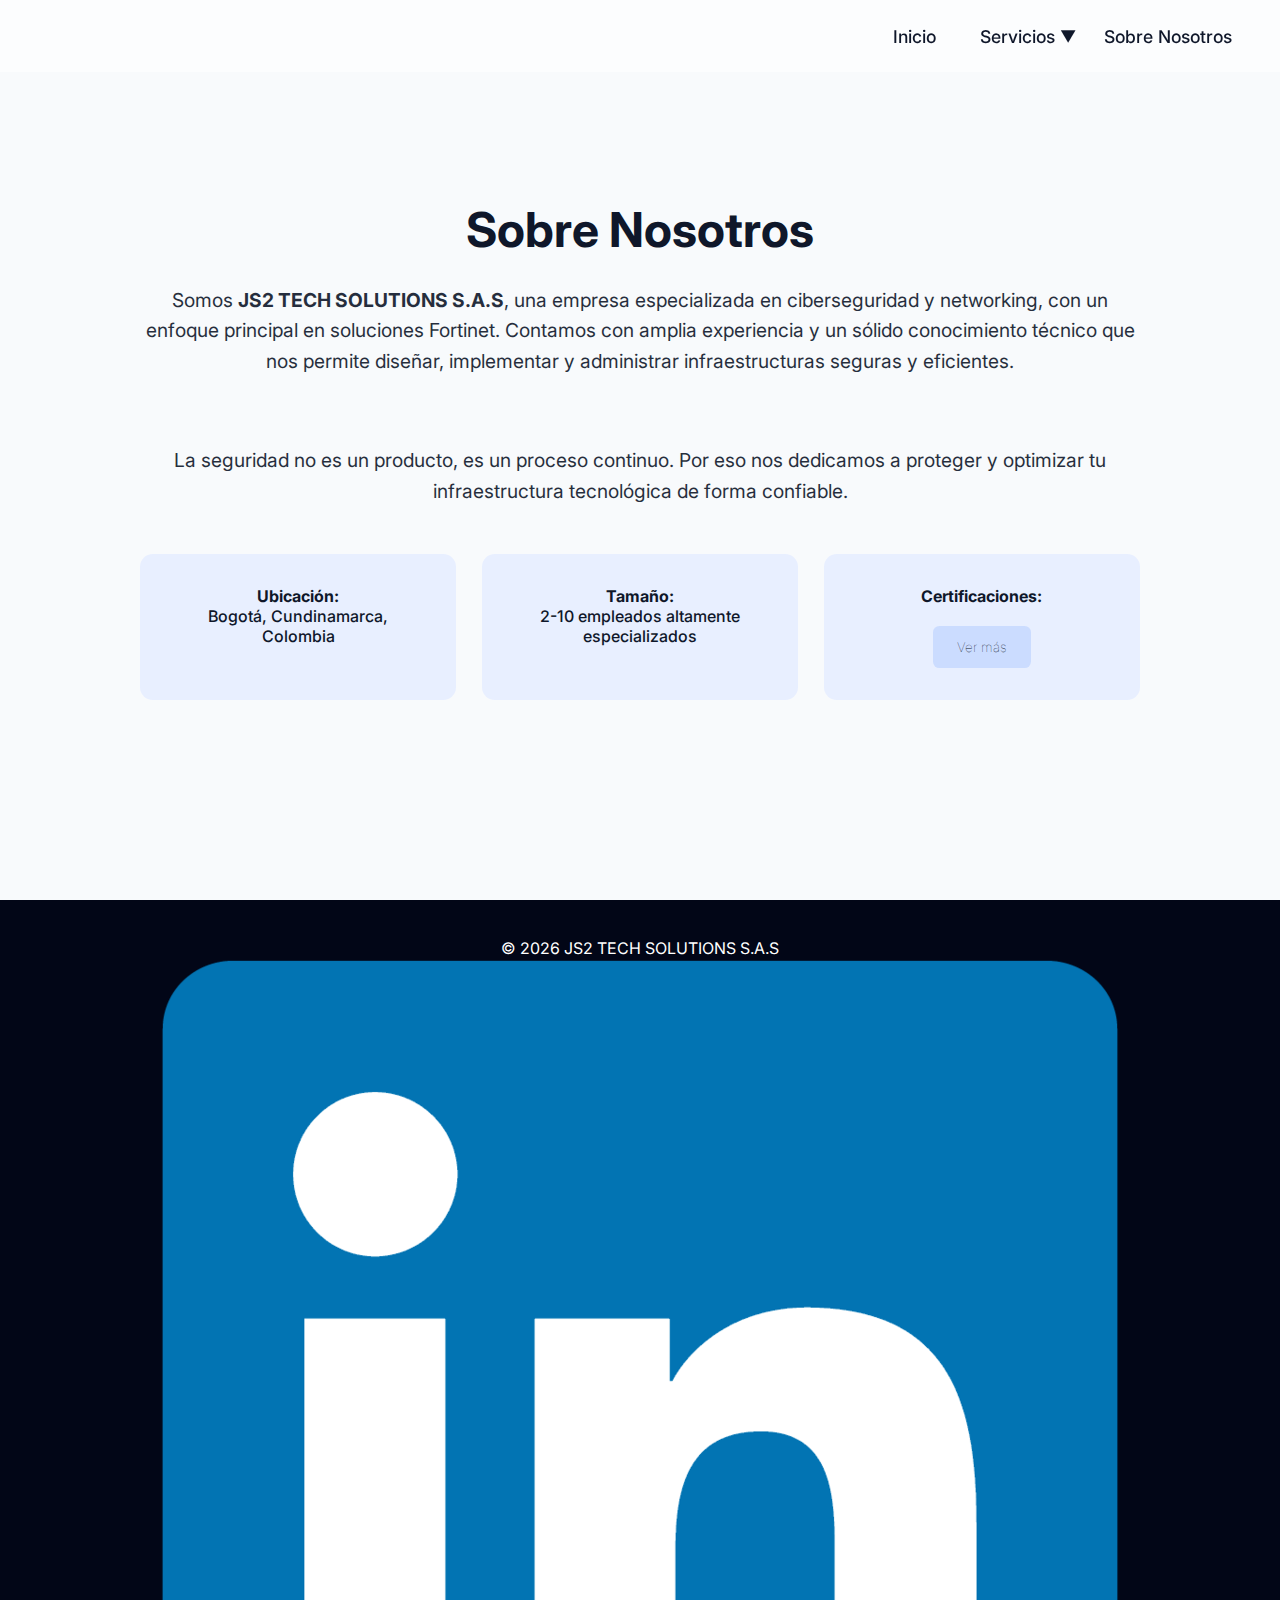
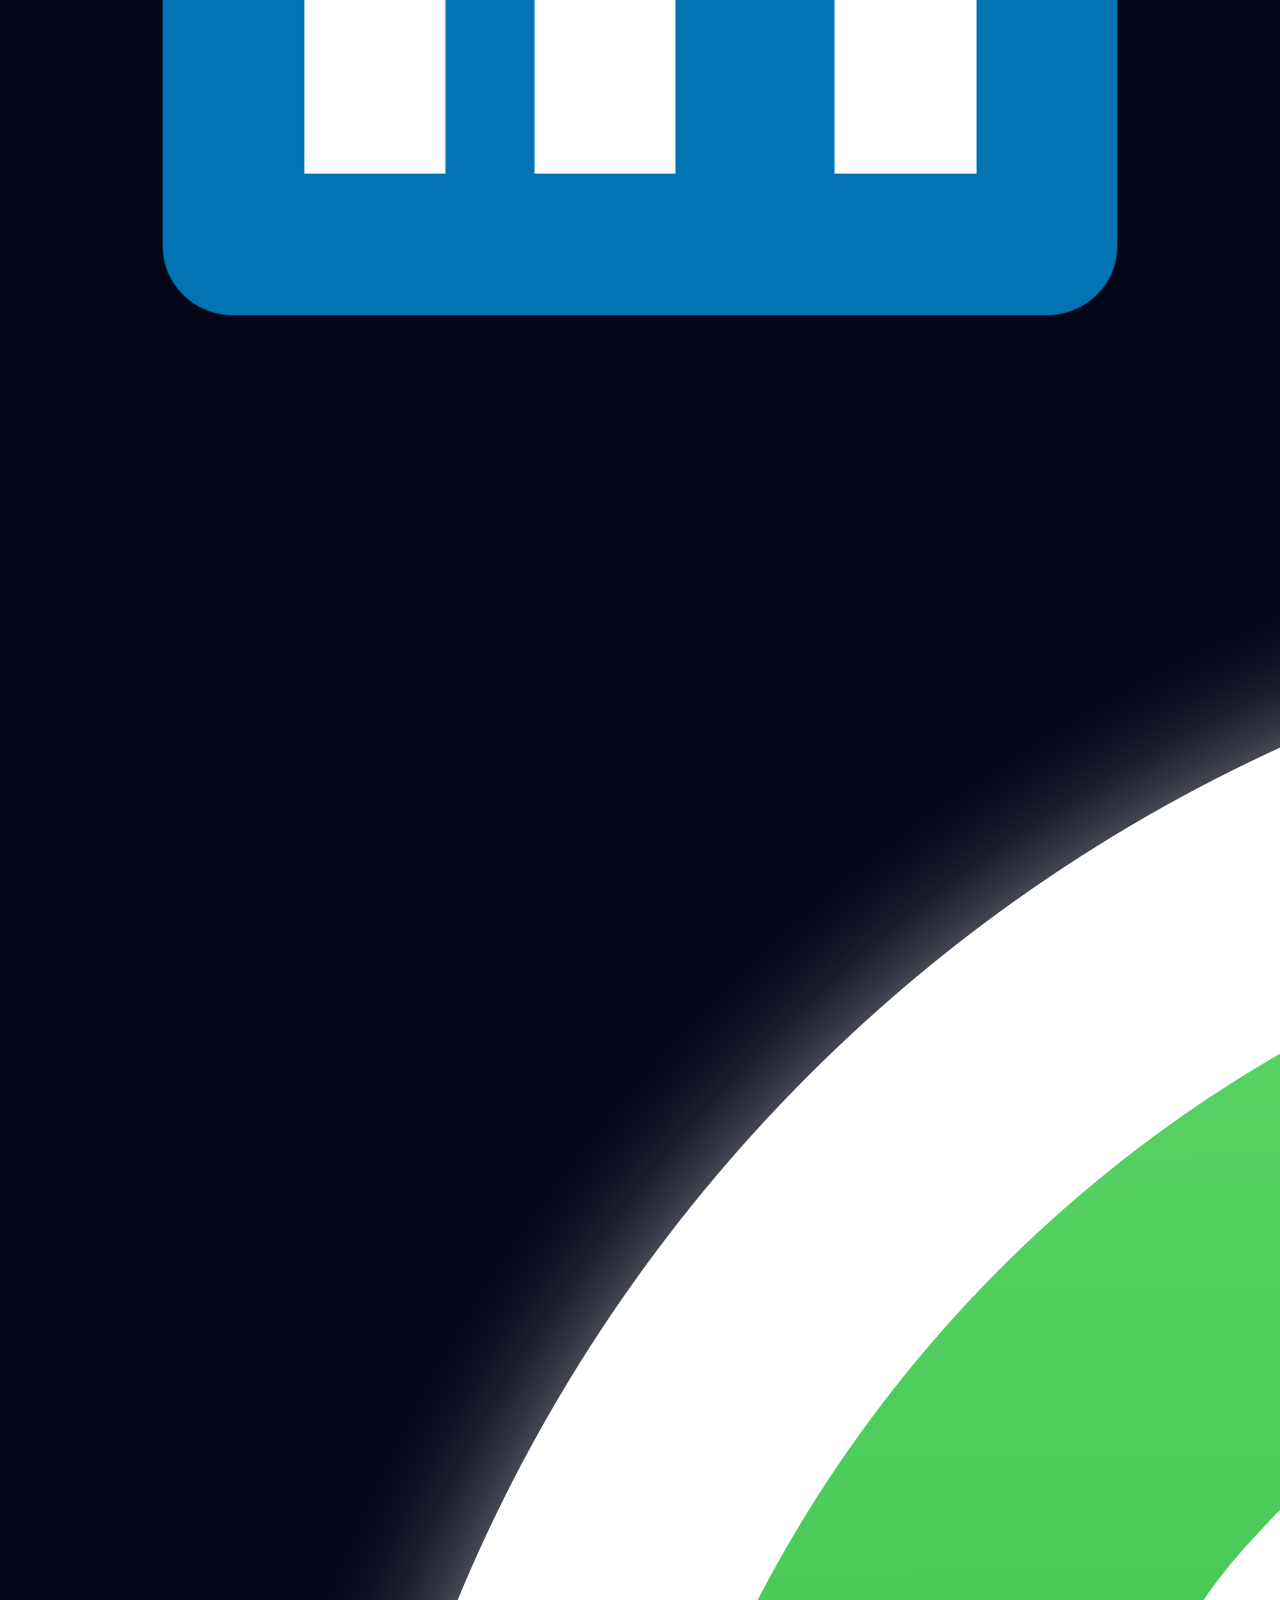
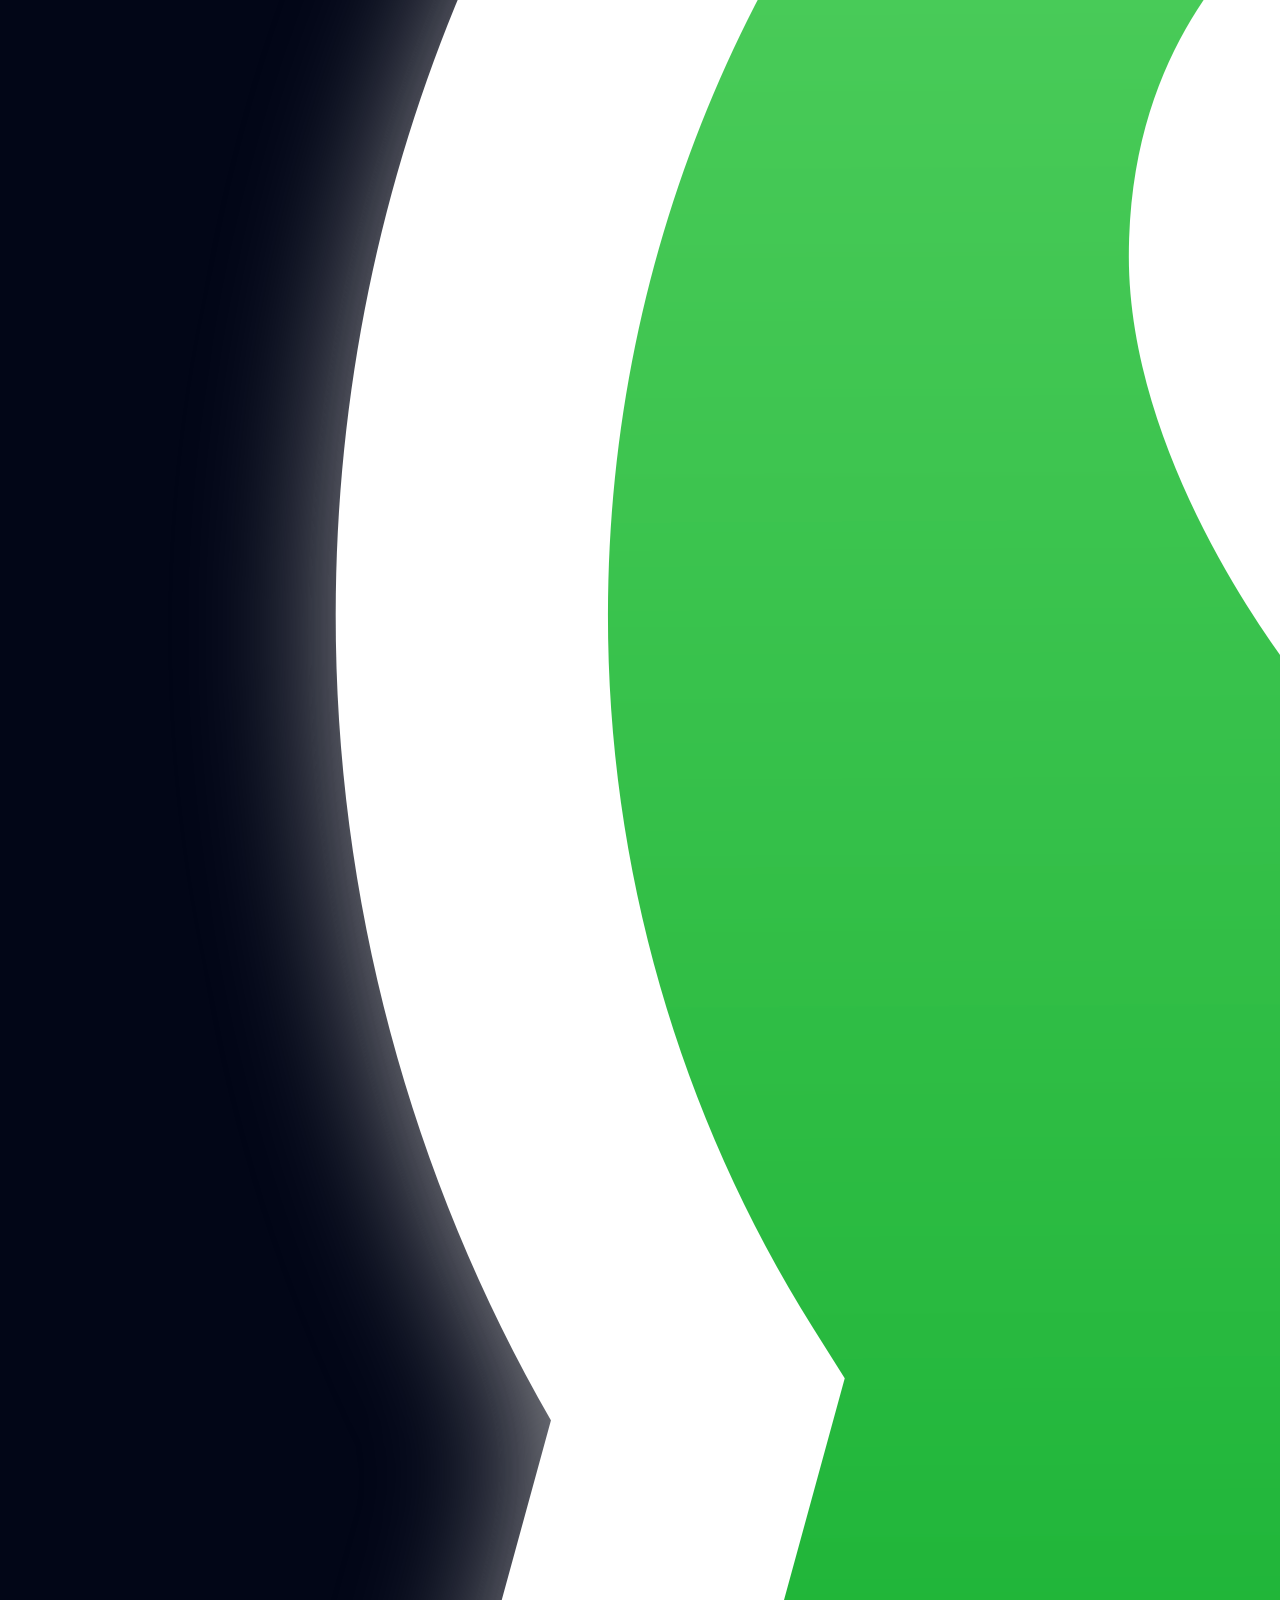
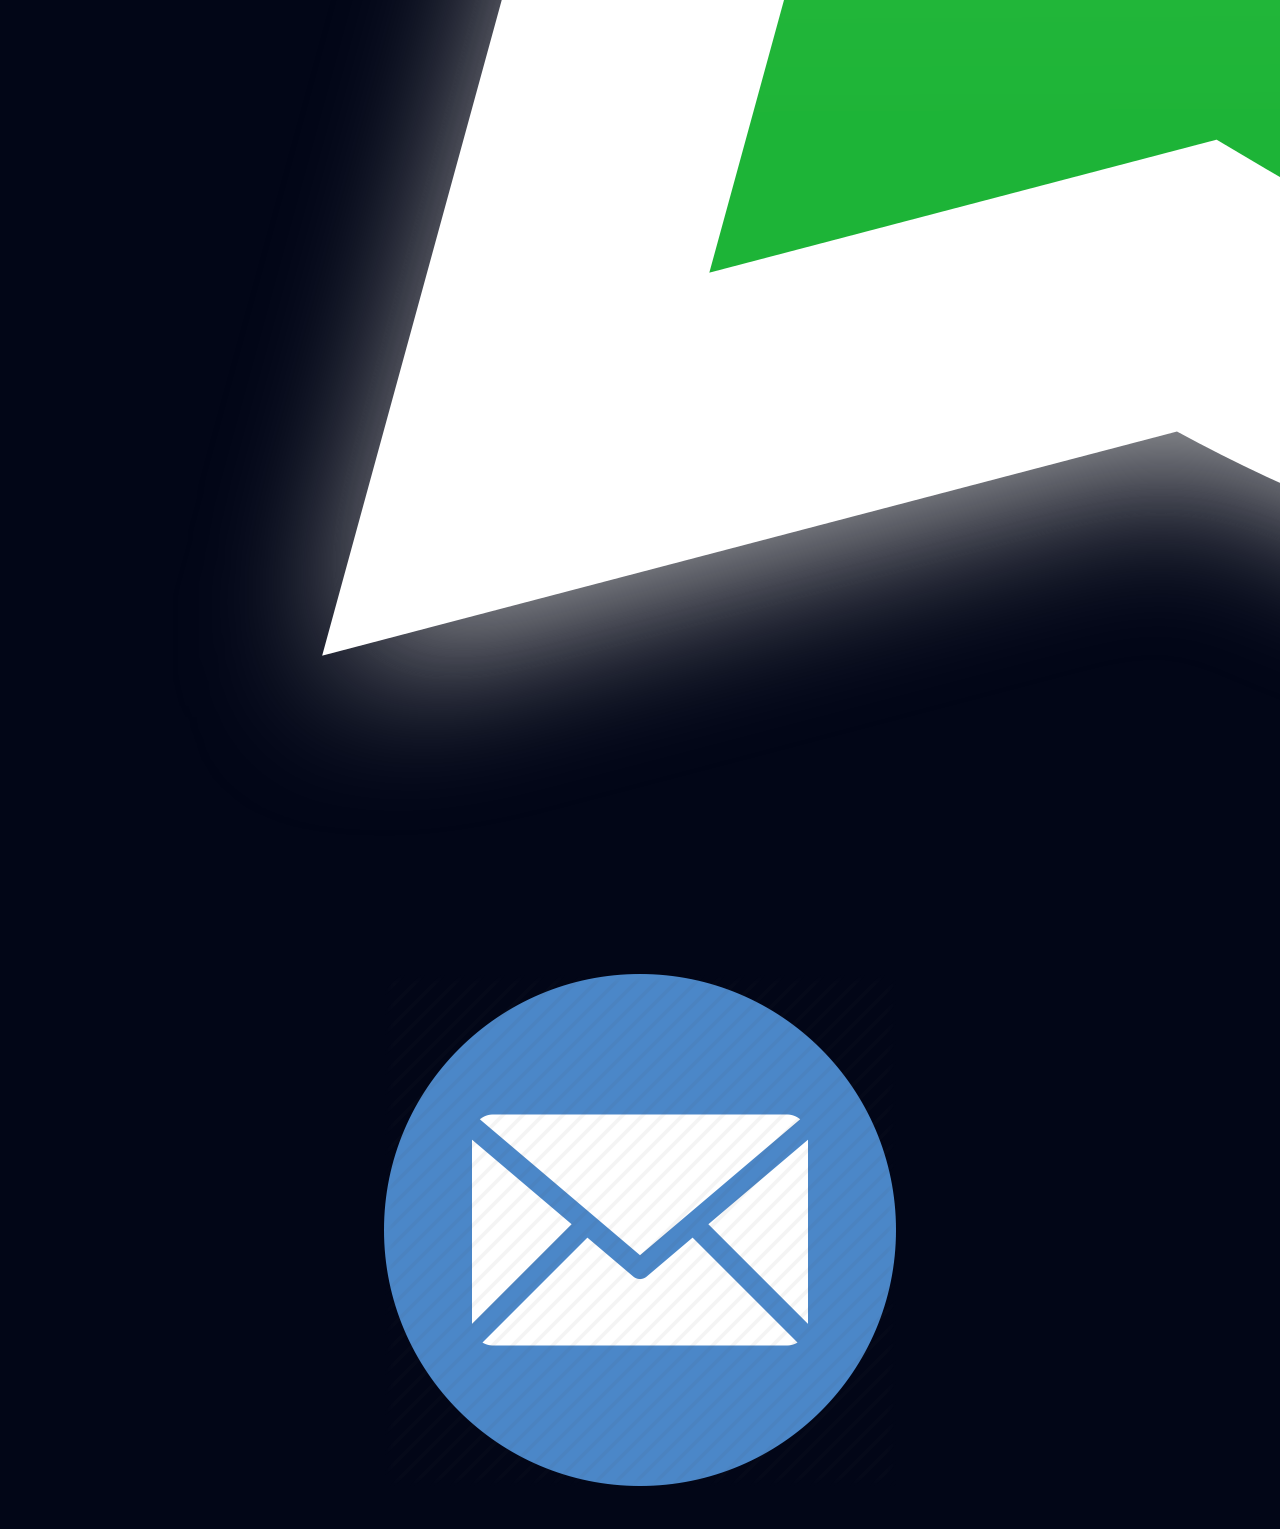
<file: ABOUTUS/index.html>
<!DOCTYPE html>
<html lang="es">

<head>
  <meta charset="UTF-8">
  <link rel="icon" type="image/png" href="../assets/images/logo.png" />
  <title data-headName>Acerca de Nosotros |</title>
  <link rel="stylesheet" href="../assets/css/styles.css">
  <script defer src="../assets/js/config.js"></script>
  <script defer src="../assets/js/main.js"></script>
  <script defer src="../assets/js/footer-links.js"></script>
</head>

<body>

<header class="header">
        <h1 data-headName></h1>
        <nav>
            <a href="/">Inicio</a>
            <div class="dropdown">
                <button class="dropbtn">
                    <a href="/SERVICIOS/">Servicios</a><span class="arrow">&#9660;</span>
                </button>
                <div class="dropdown-content">
                    <a href="/SERVICIOS/#implementation">Implementación</a>
                    <a href="/SERVICIOS/#design">Diseño de redes</a>
                    <a href="/SERVICIOS/#VPN">Soluciones VPN</a>
                    <a href="/SERVICIOS/#hardening">Hardening</a>
                    <a href="/SERVICIOS/#monitoreo">Monitoreo infraestructura</a>
                    <a href="/SERVICIOS/#consultoria">Consultoría</a>
                </div>
            </div>
            <a href="/ABOUTUS/">Sobre Nosotros</a>
        </nav>
    </header>

  <section class="about-hero">
    <div class="about-content">
      <h1>Sobre Nosotros</h1>
      <p>
        Somos <strong>JS2 TECH SOLUTIONS S.A.S</strong>, una empresa especializada en ciberseguridad y networking,
        con un enfoque principal en soluciones Fortinet. Contamos con amplia experiencia y un sólido conocimiento
        técnico
        que nos permite diseñar, implementar y administrar infraestructuras seguras y eficientes.
      </p>
      <br>
      <p>La seguridad no es un producto, es un proceso continuo. Por eso nos dedicamos a proteger y optimizar tu
        infraestructura tecnológica de forma confiable.</p>
      <div class="about-cards">
        <div class="card"><strong>Ubicación:<br></strong>Bogotá, Cundinamarca, Colombia</div>
        <div class="card"><strong>Tamaño:<br></strong>2-10 empleados altamente especializados</div>
        <div class="card">
          <strong>Certificaciones:<br><br></strong>
          <button class="btn-ver-mas" onclick="mostrarCertificados()">
            Ver más
          </button>
        </div>
      </div>
    </div>
    </div>
  </section>


  <section id="cert-seccion" class="cert-section">
    <div class="cert-left">
      <img src="../assets/images/Fortinet_logo.svg" alt="Fortinet" class="cert-img active" data-info="info-Fortinet">
      <img src="../assets/images/NetskopeLogo.webp" alt="Netskope" class="cert-img" data-info="info-Netskope">
    </div>
    <div class="cert-right">
      <div id="info-Fortinet" class="cert-info active">
        <div class="info-gallery">
          <!-- Fila 1: 2 imágenes -->
          <div class="gallery-row">
            <img src="../assets/images/nse-certified-specialist-sp-security-operations.svg" alt="FCSS SecOps">
            <img src="../assets/images/nse-certified-specialist-sp-secure-networking.svg" alt="FCSS Security Networking">
          </div>
          <!-- Fila 2: 2 imágenes -->
          <div class="gallery-row">
            <img src="../assets/images/nse-certified-professional-cloud-security.svg" alt="FCP Cloud Security">
            <img src="../assets/images/nse-certified-professional-secure-networking.svg" alt="FCP Network Security">
          </div>
          <!-- Fila 3: varias imágenes -->
          <div class="gallery-row">
            <img src="../assets/images/fnac.png" alt="FNAC">
            <img src="../assets/images/FAC.png" alt="FAC">
            <img src="../assets/images/lanedge.png" alt="LAN EDGE">
            <img src="../assets/images/efw.png" alt="Enterprise Firewall">
            <img src="../assets/images/sdwan.png" alt="SD-WAN">
            <img src="../assets/images/SecOpsAnalyst.png" alt="SecOps">
            <img src="../assets/images/awsCloud.jpeg" alt="AWS Cloud FNT">
            <img src="../assets/images/ftnt_nse_7_public_cloud_security_architect_v7.6.4.png "
              alt="Public Cloud Architect">
          </div>
        </div>
      </div>

      <div id="info-Netskope" class="cert-info">
        <div class="info-gallery">
          <div class="gallery-row">
            <img src="../assets/images/nsk100.png" alt="Netskope Administrator">
            <img src="../assets/images/nsk200.png" alt="Netskope Integrator">
          </div>
        </div>
      </div>

    </div>

  </section>



  <footer>
    © <span data-year></span> <span data-company></span>

    <div class="footer-buttons">
      <a class="footer-btn linkedin" data-link="linkedinLink" target="_blank" aria-label="LinkedIn">
        <img src="../assets/images/LinkedIn_logo.webp" alt="LinkedIn">
      </a>

      <a class="footer-btn whatsapp" data-link="whatsappLink" target="_blank" aria-label="WhatsApp">
        <img src="../assets/images/WhatsApp-logo.png" alt="WhatsApp">
      </a>

      <a class="footer-btn email" data-link="emailLink" aria-label="Correo">
        <img src="../assets/images/Email_icon.png" alt="Email">
      </a>
    </div>

    <!-- <div class="footer-buttons">
    <a href="https://www.linkedin.com/company/js2-tech-solutions" target="_blank" class="footer-btn linkedin" aria-label="LinkedIn">
      <img src="../assets/images/LinkedIn_logo.webp" alt="LinkedIn">
    </a>

    <a href="https://wa.me/573002584013" target="_blank" class="footer-btn whatsapp" aria-label="WhatsApp">
      <img src="../assets/images/WhatsApp-logo.png" alt="WhatsApp">
    </a>

    <a href="mailto:contacto@js2solutions.com.co" class="footer-btn email" aria-label="Correo">
      <img src="../assets/images/Email_icon.png" alt="Email">
    </a>
  </div> -->
  </footer>

</body>

</html>
</file>
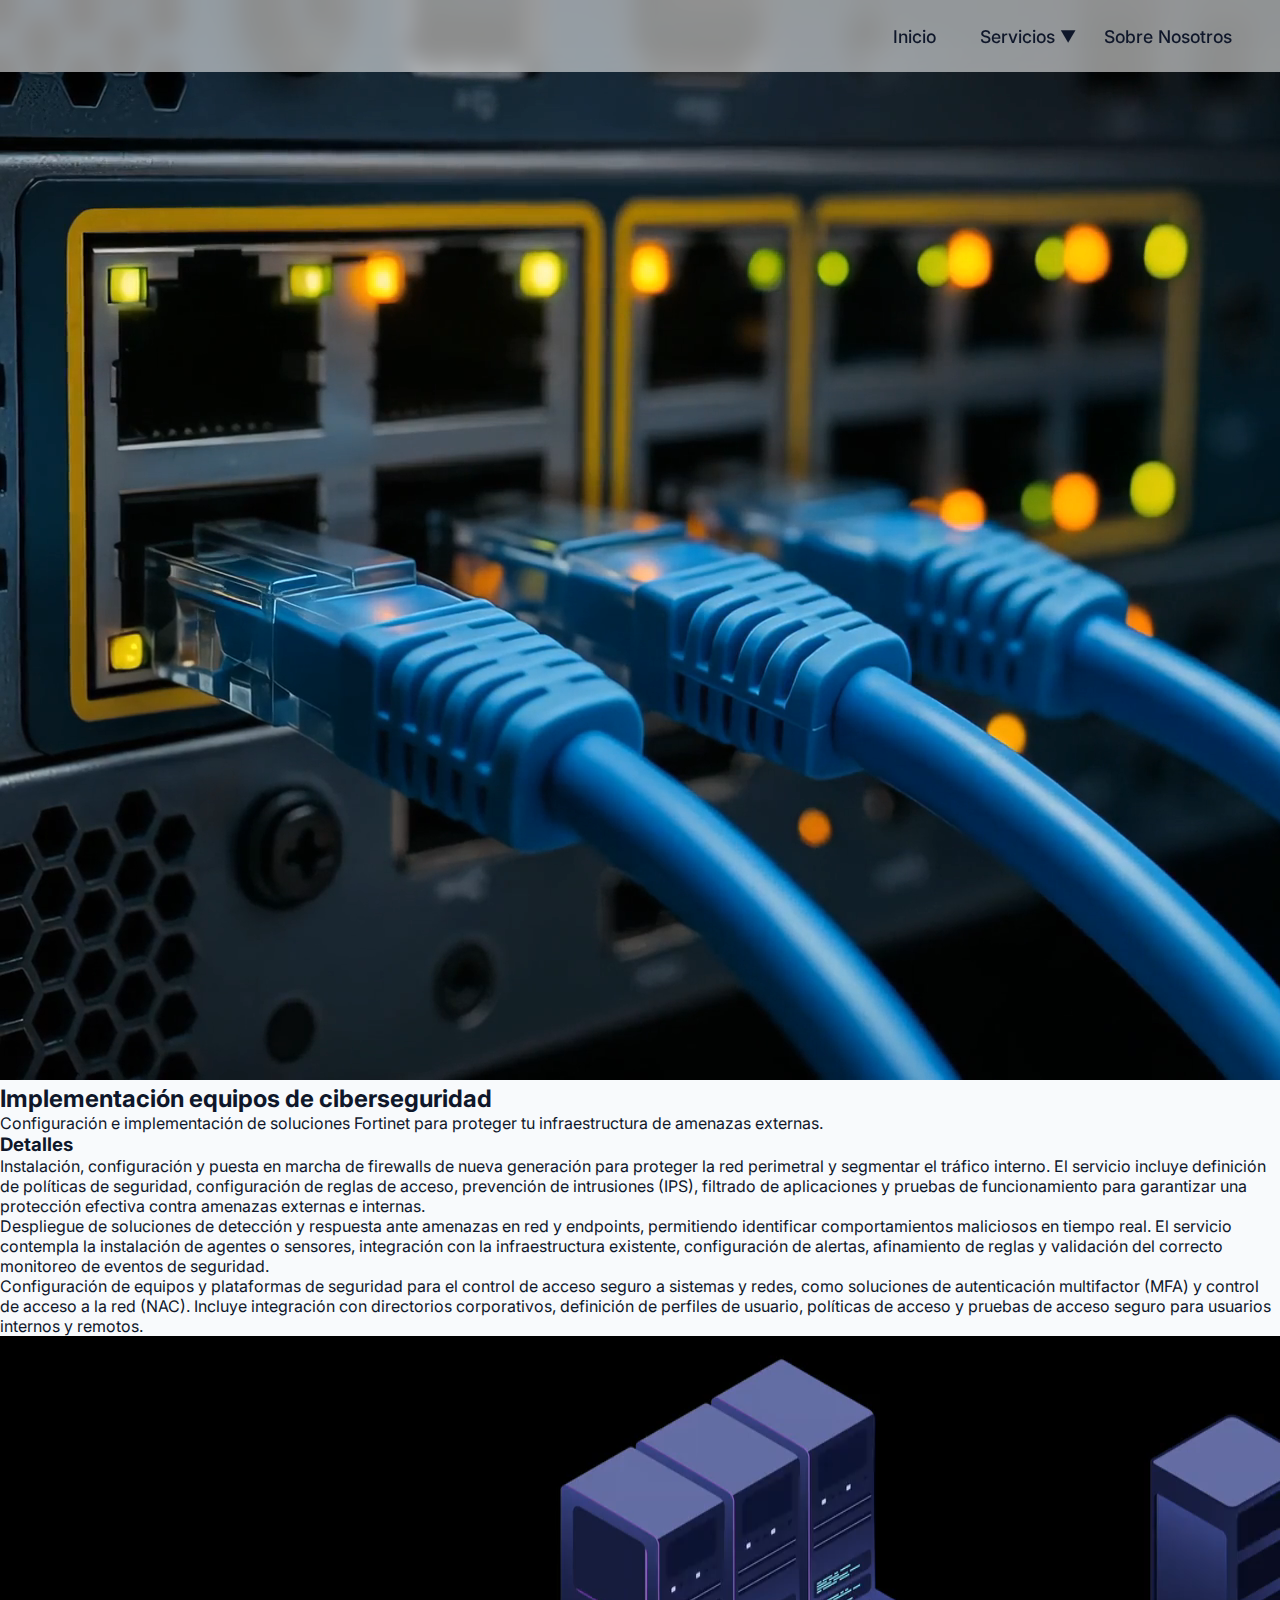
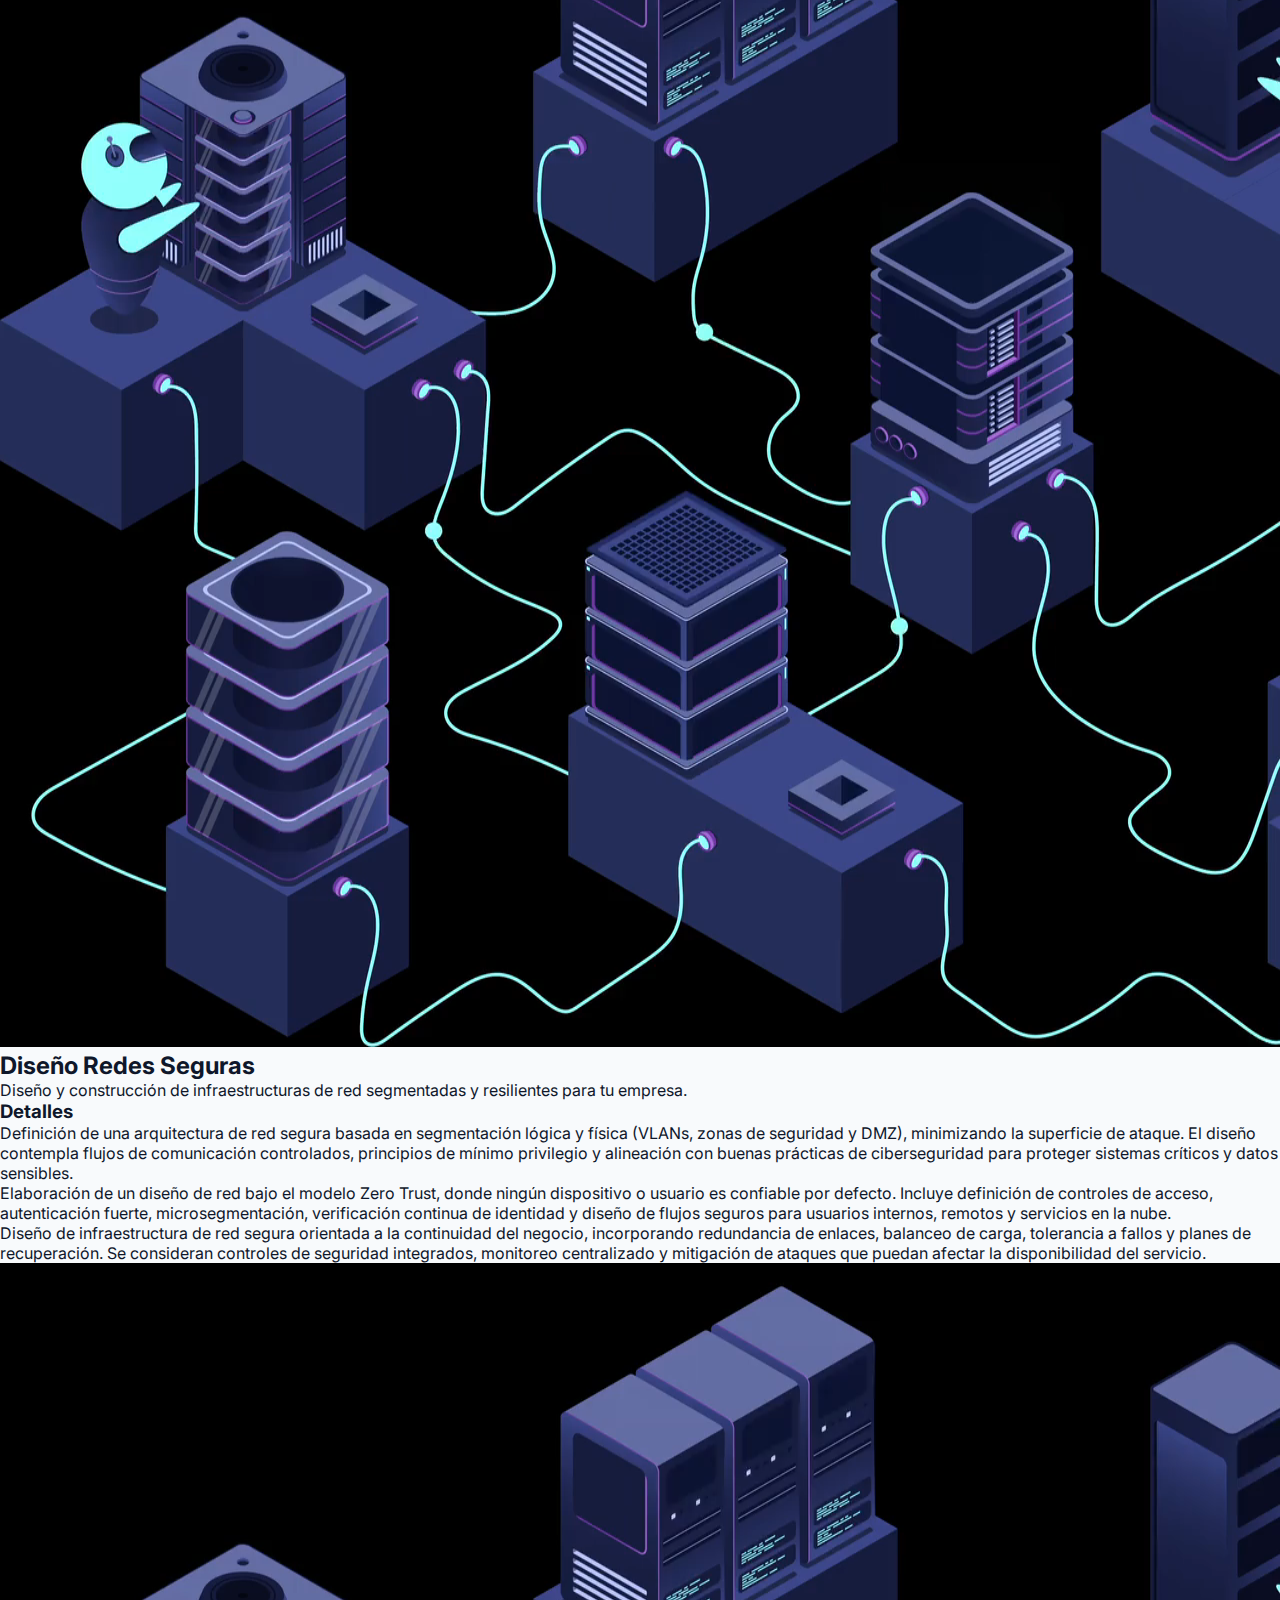
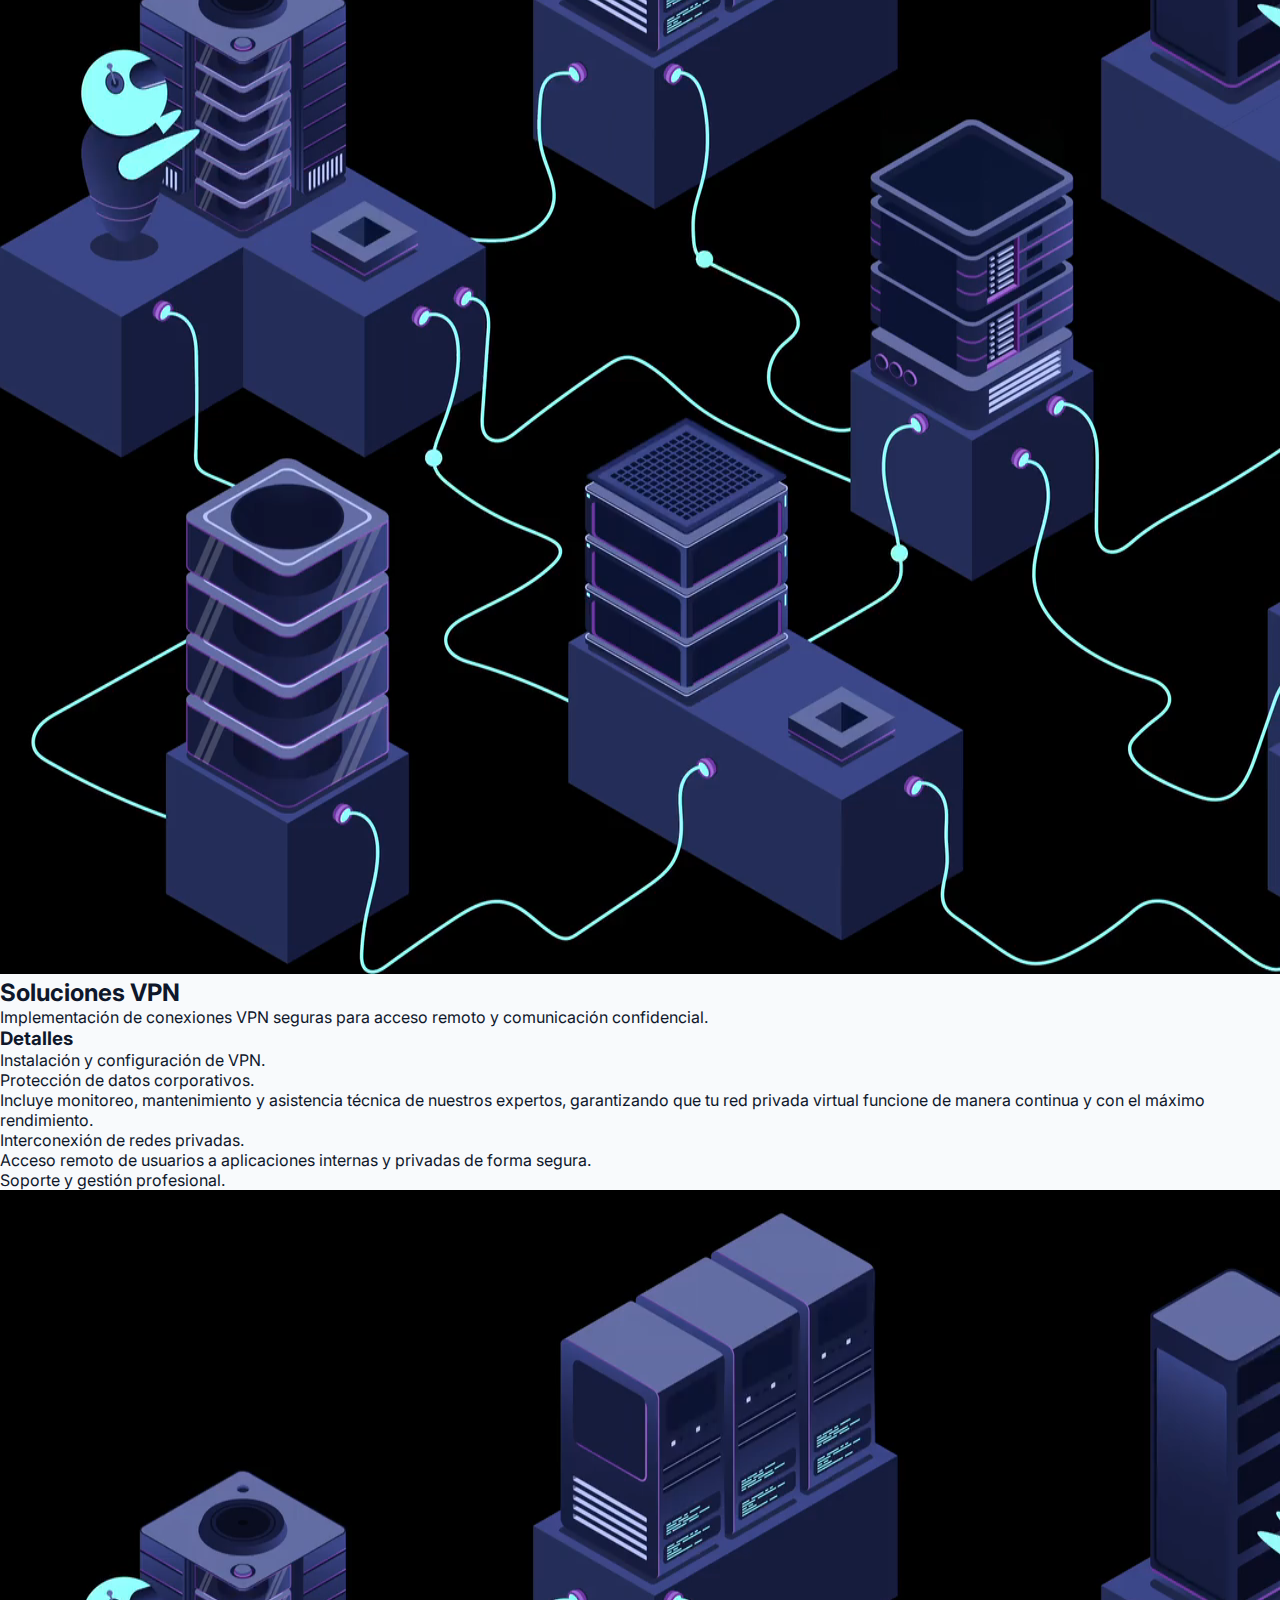
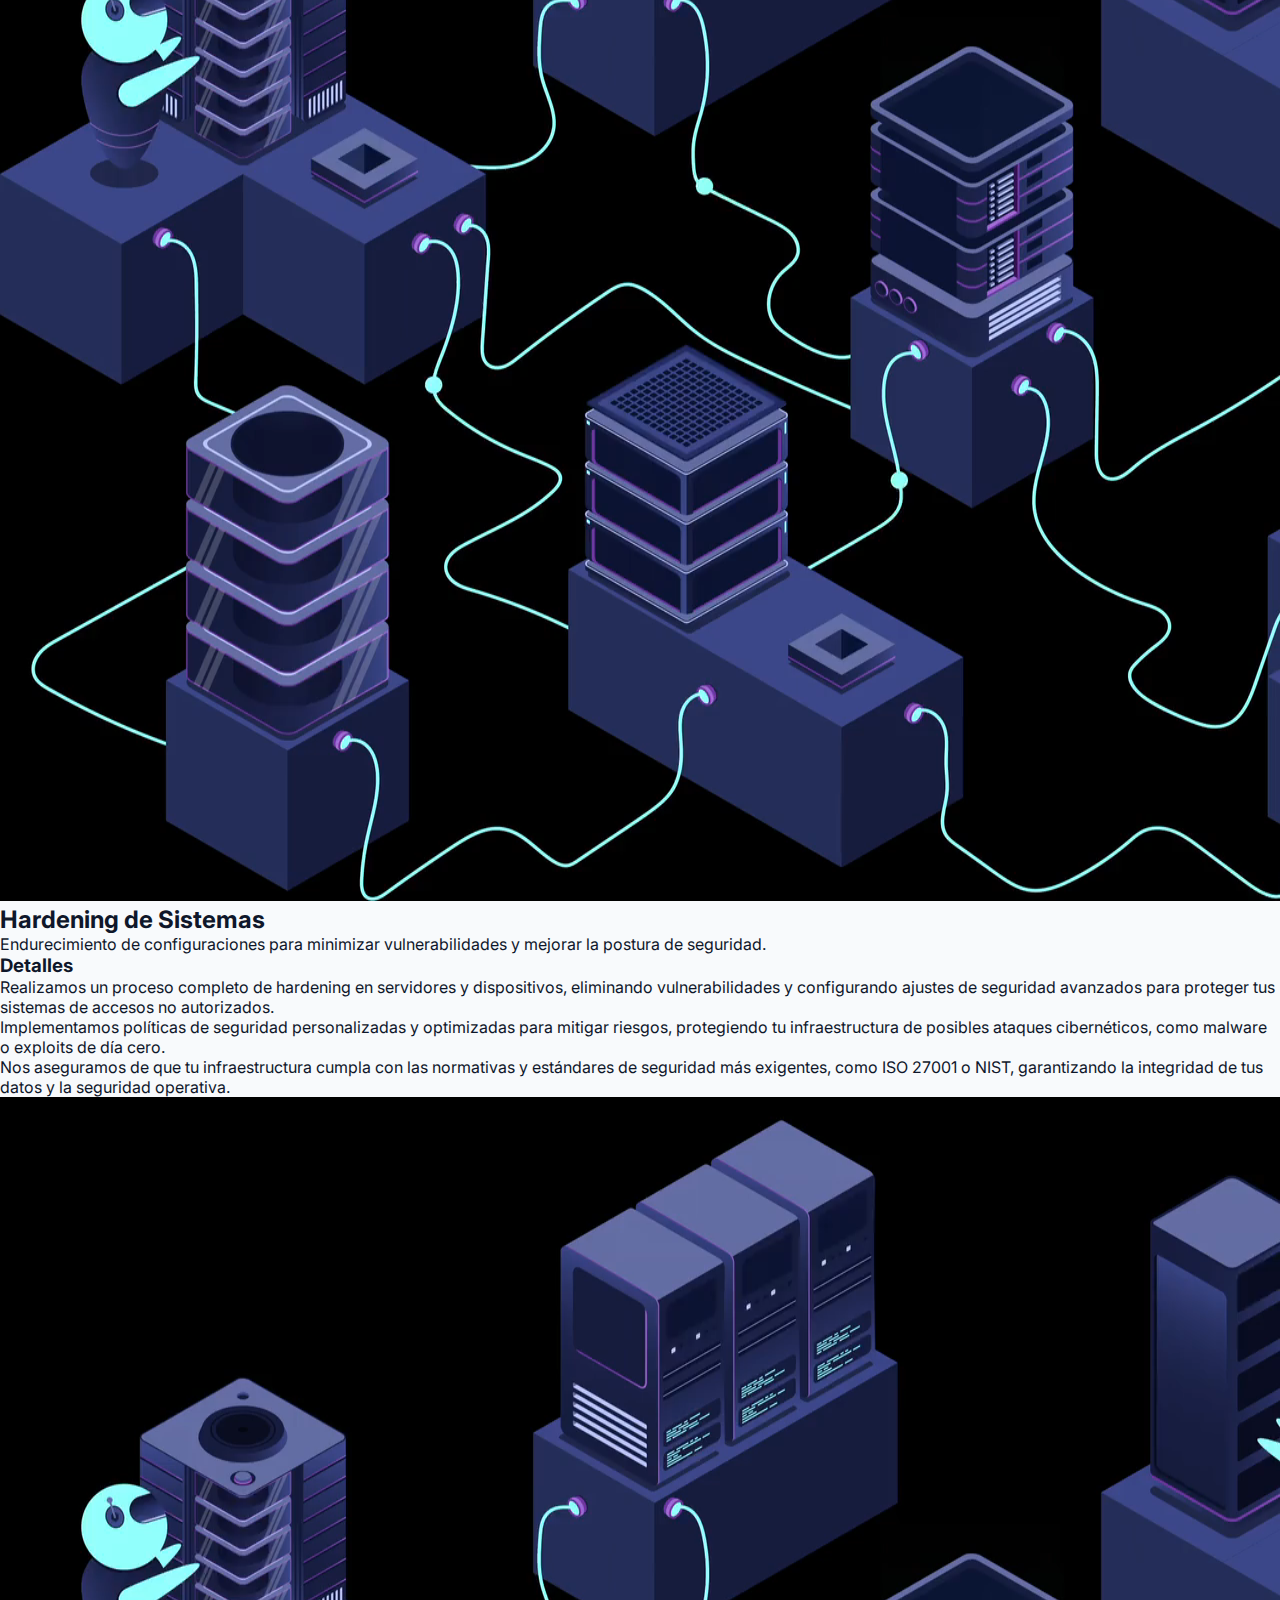
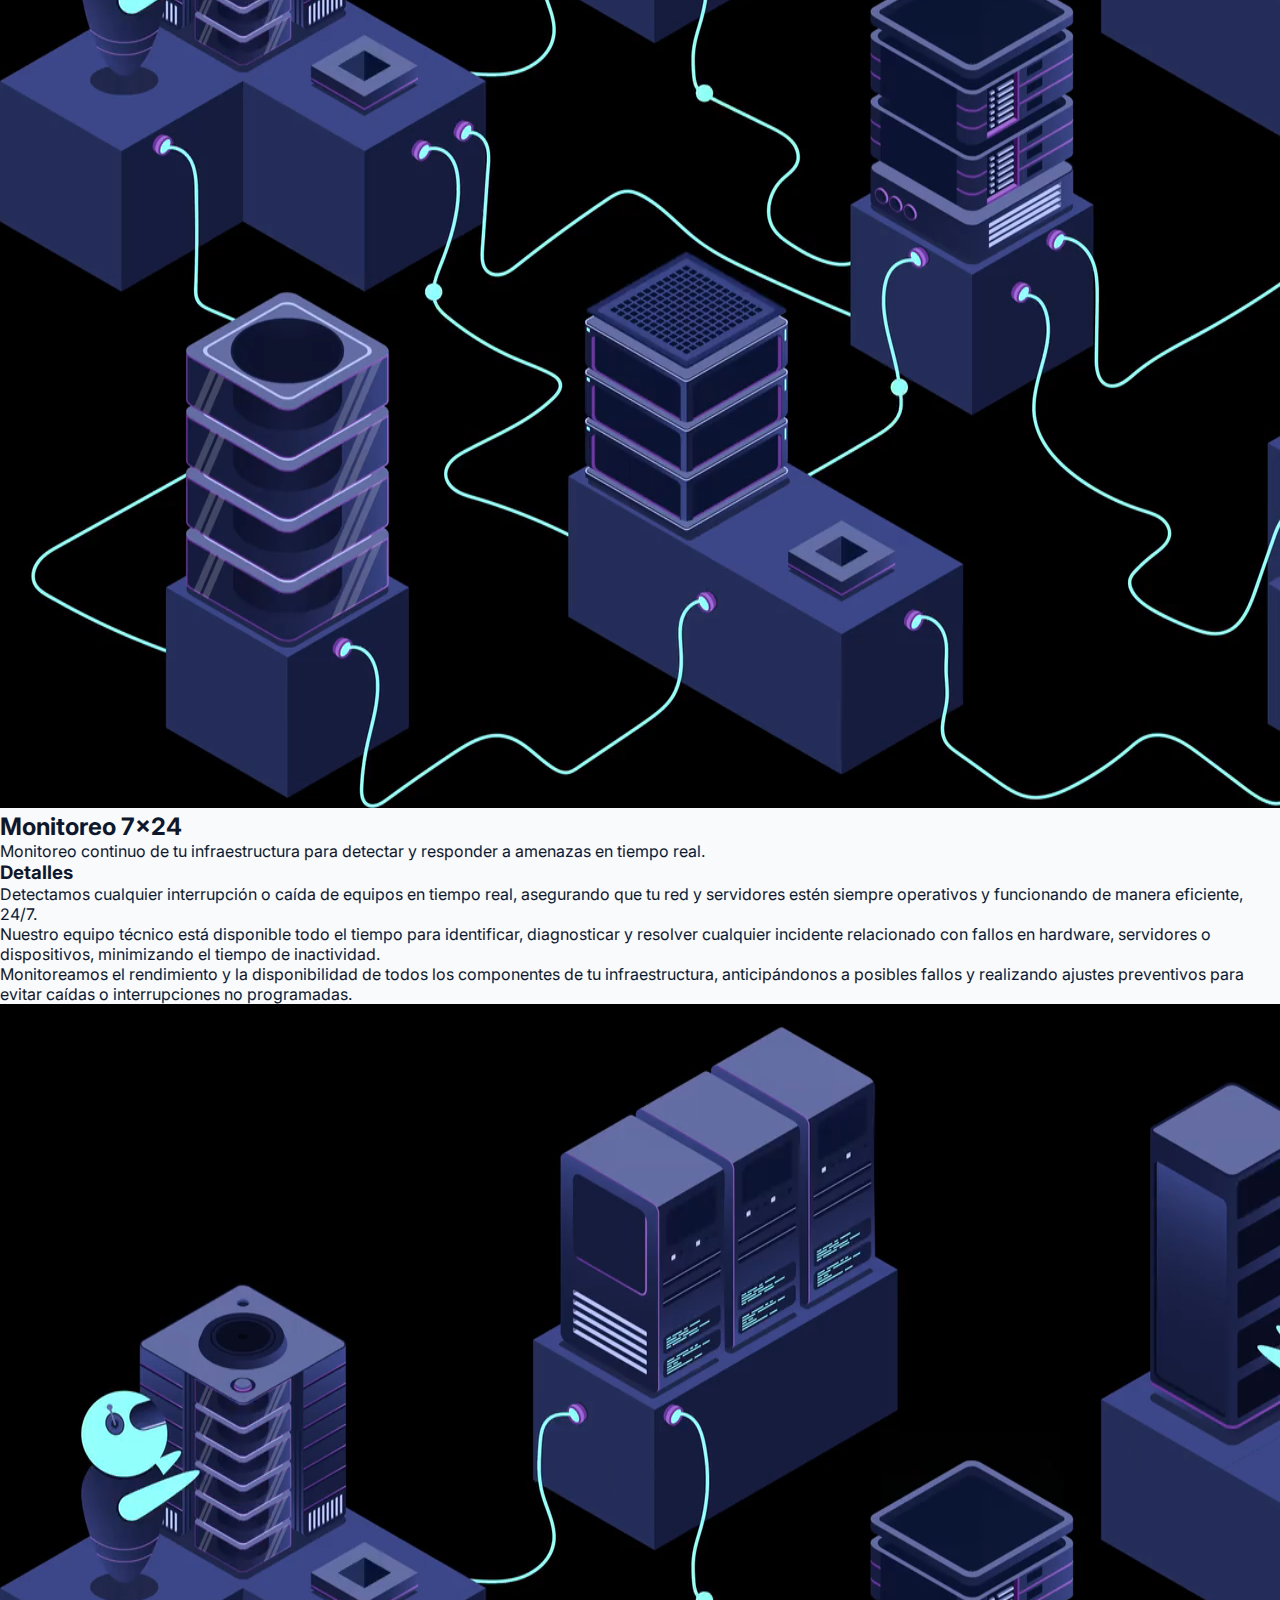
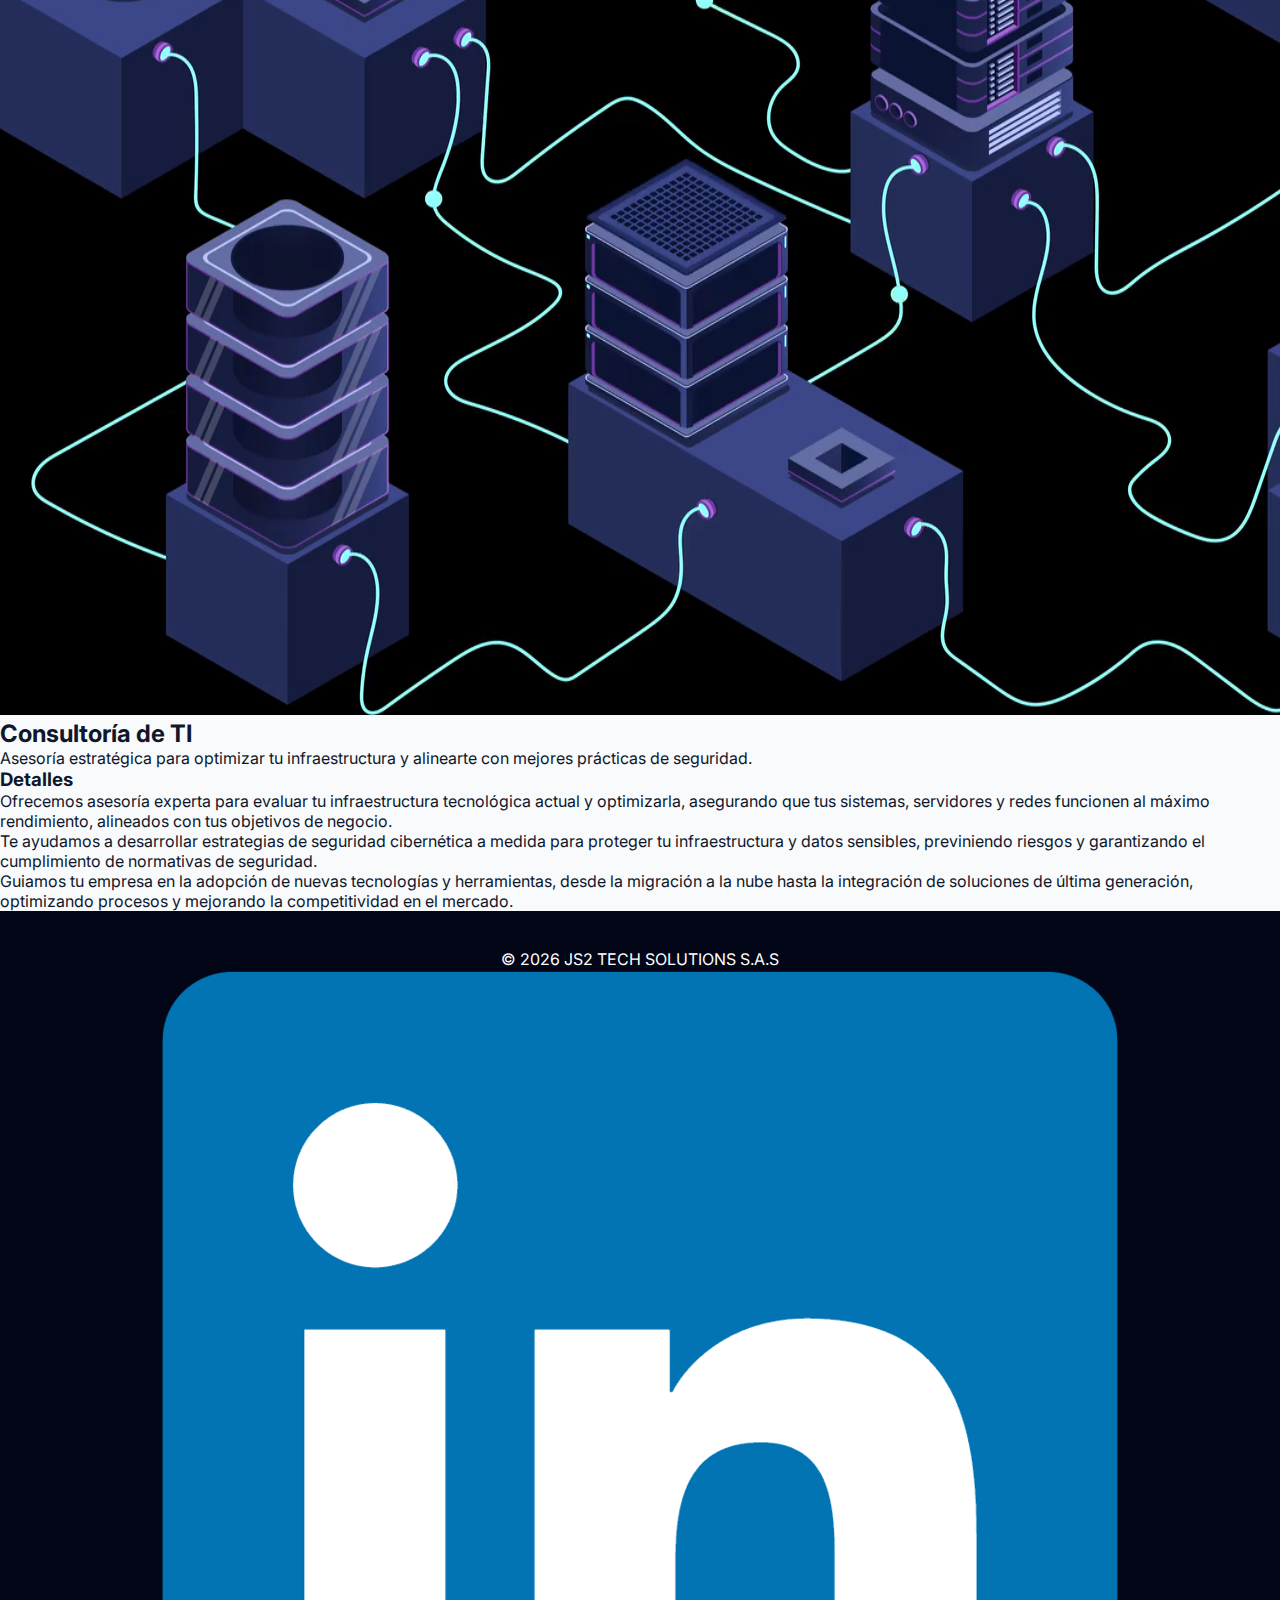
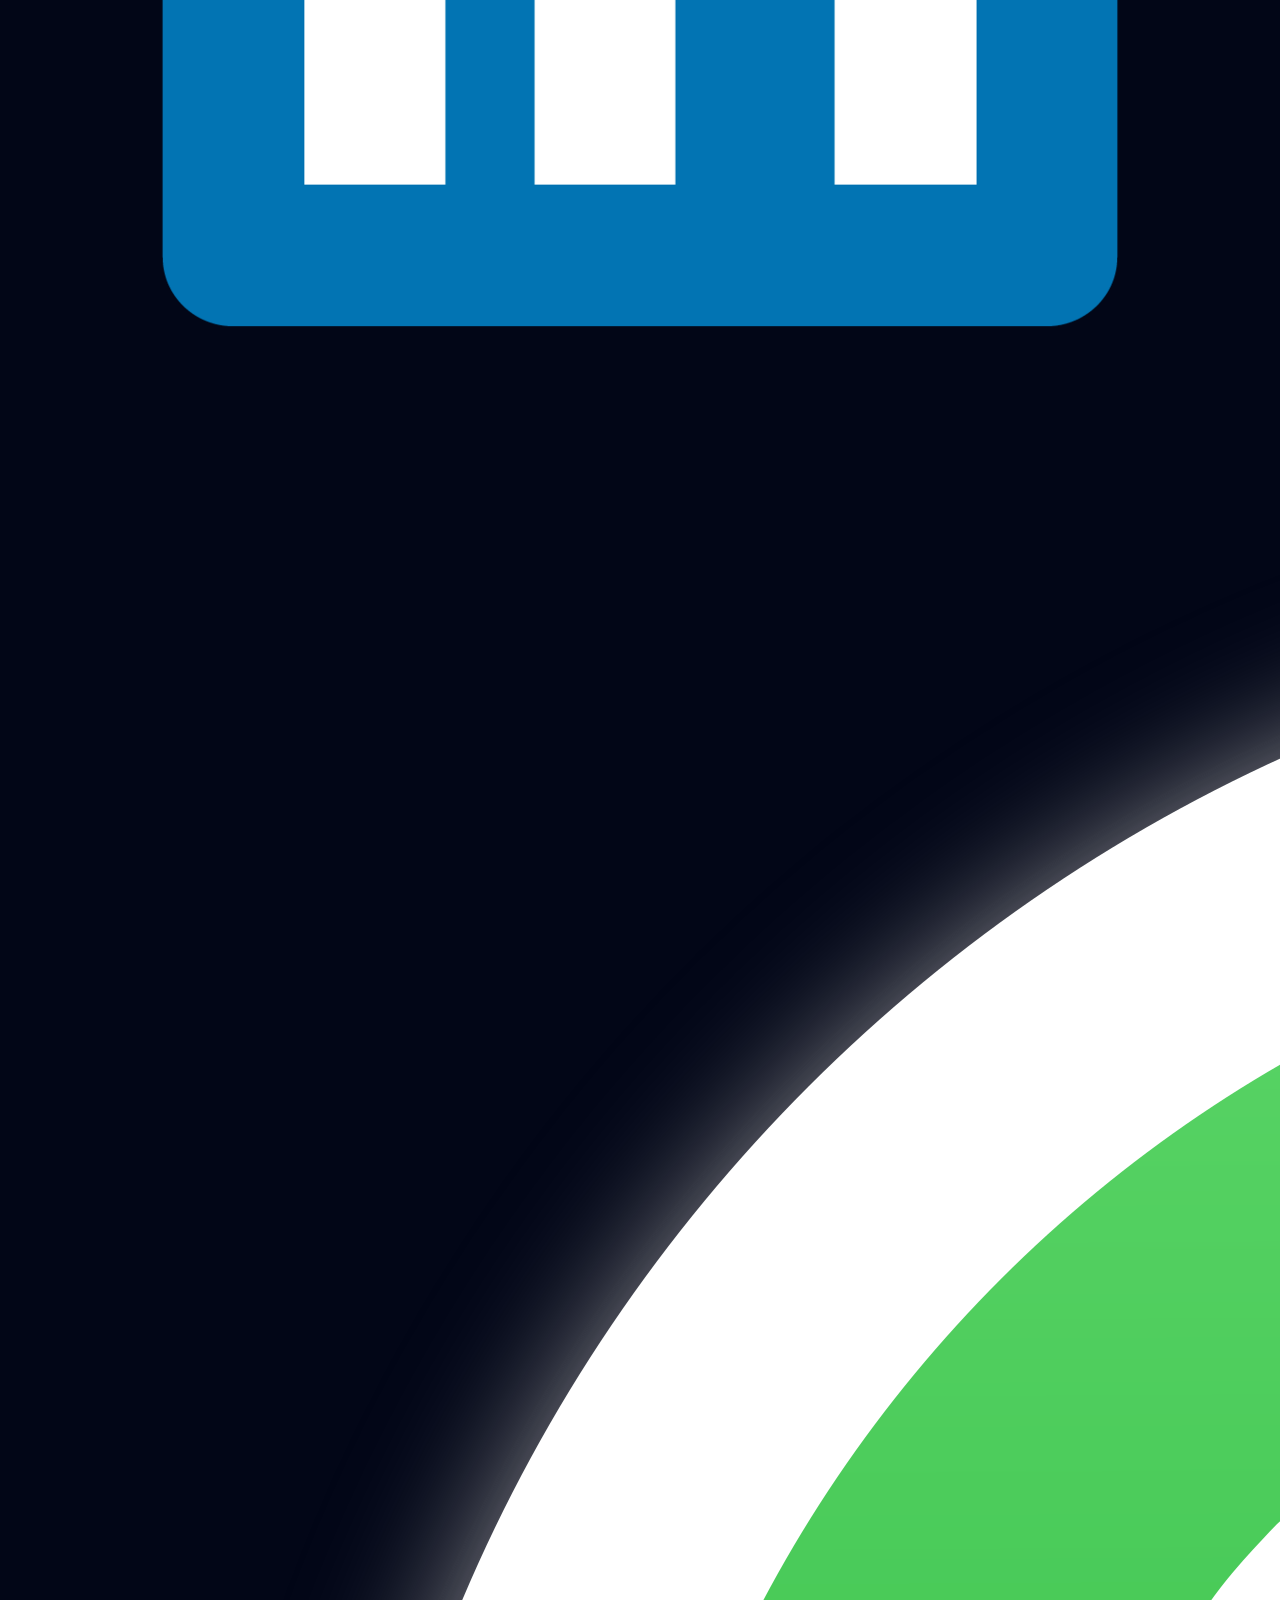
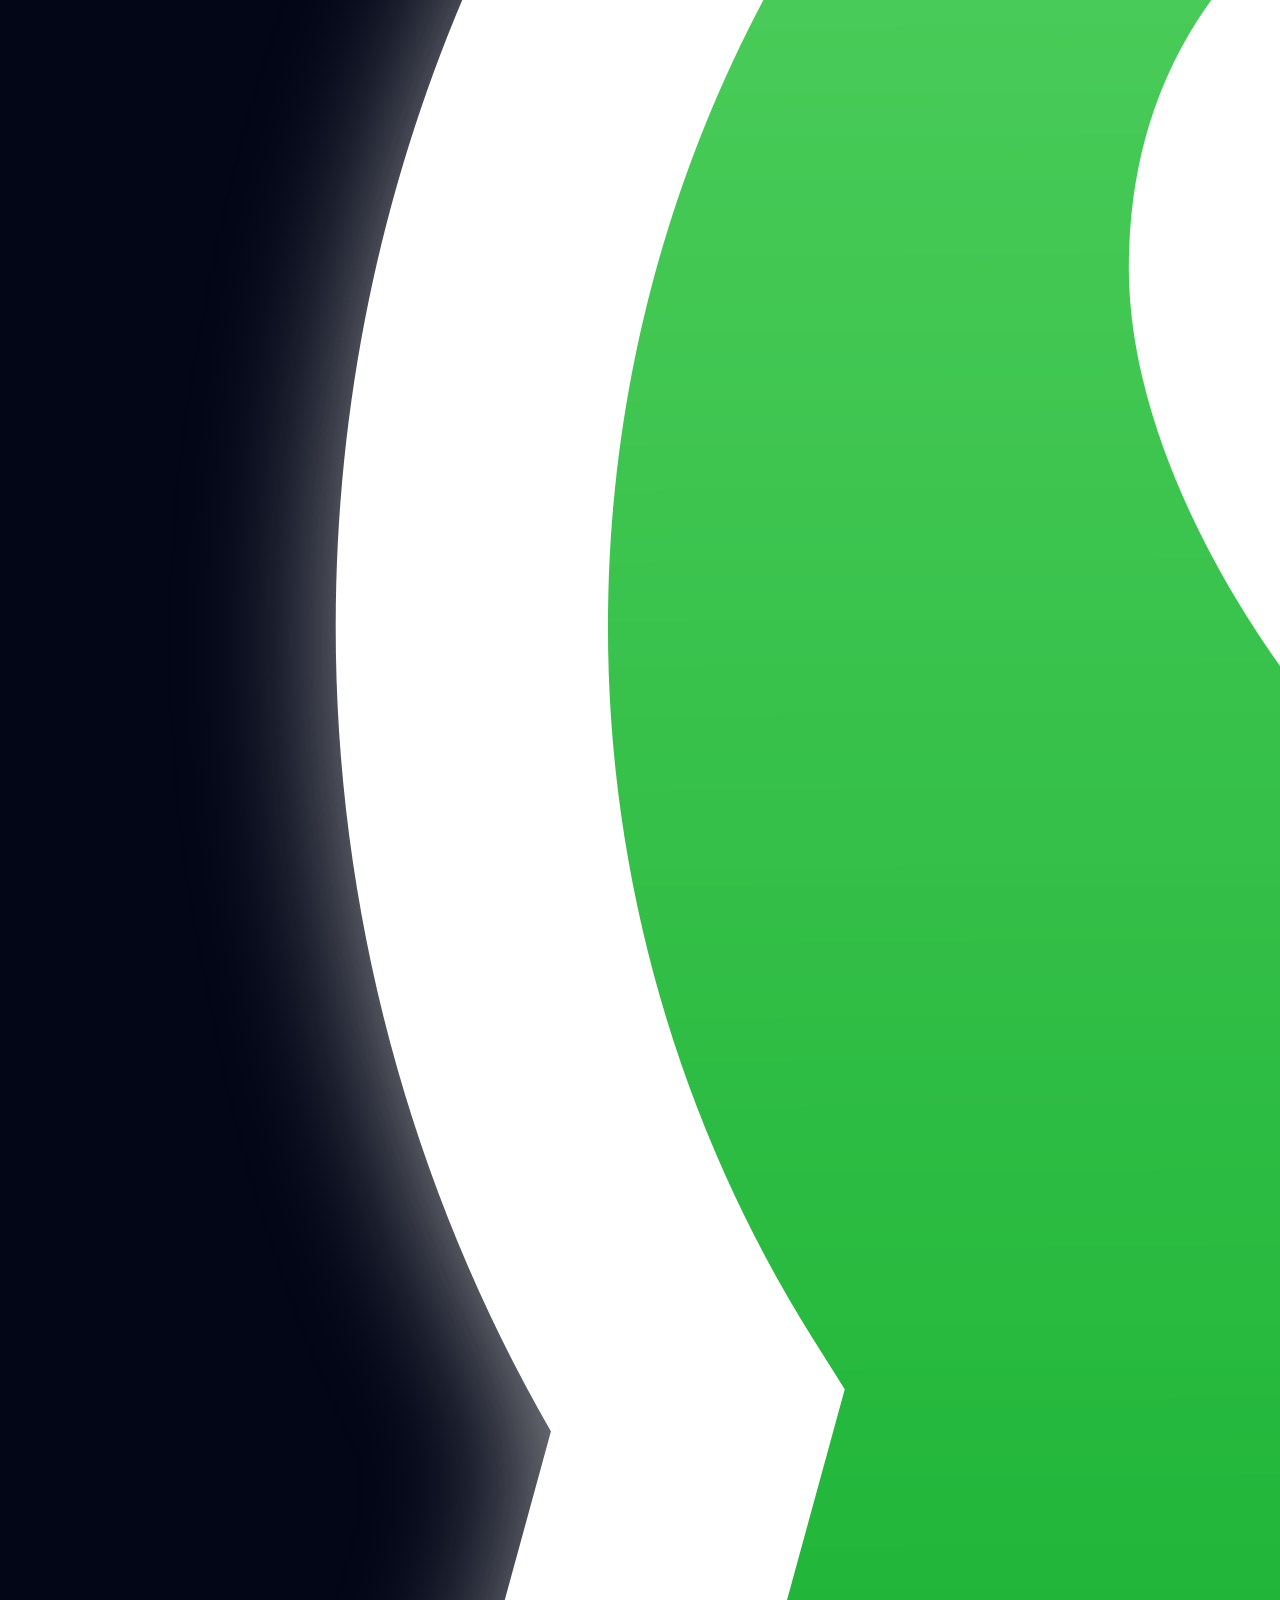
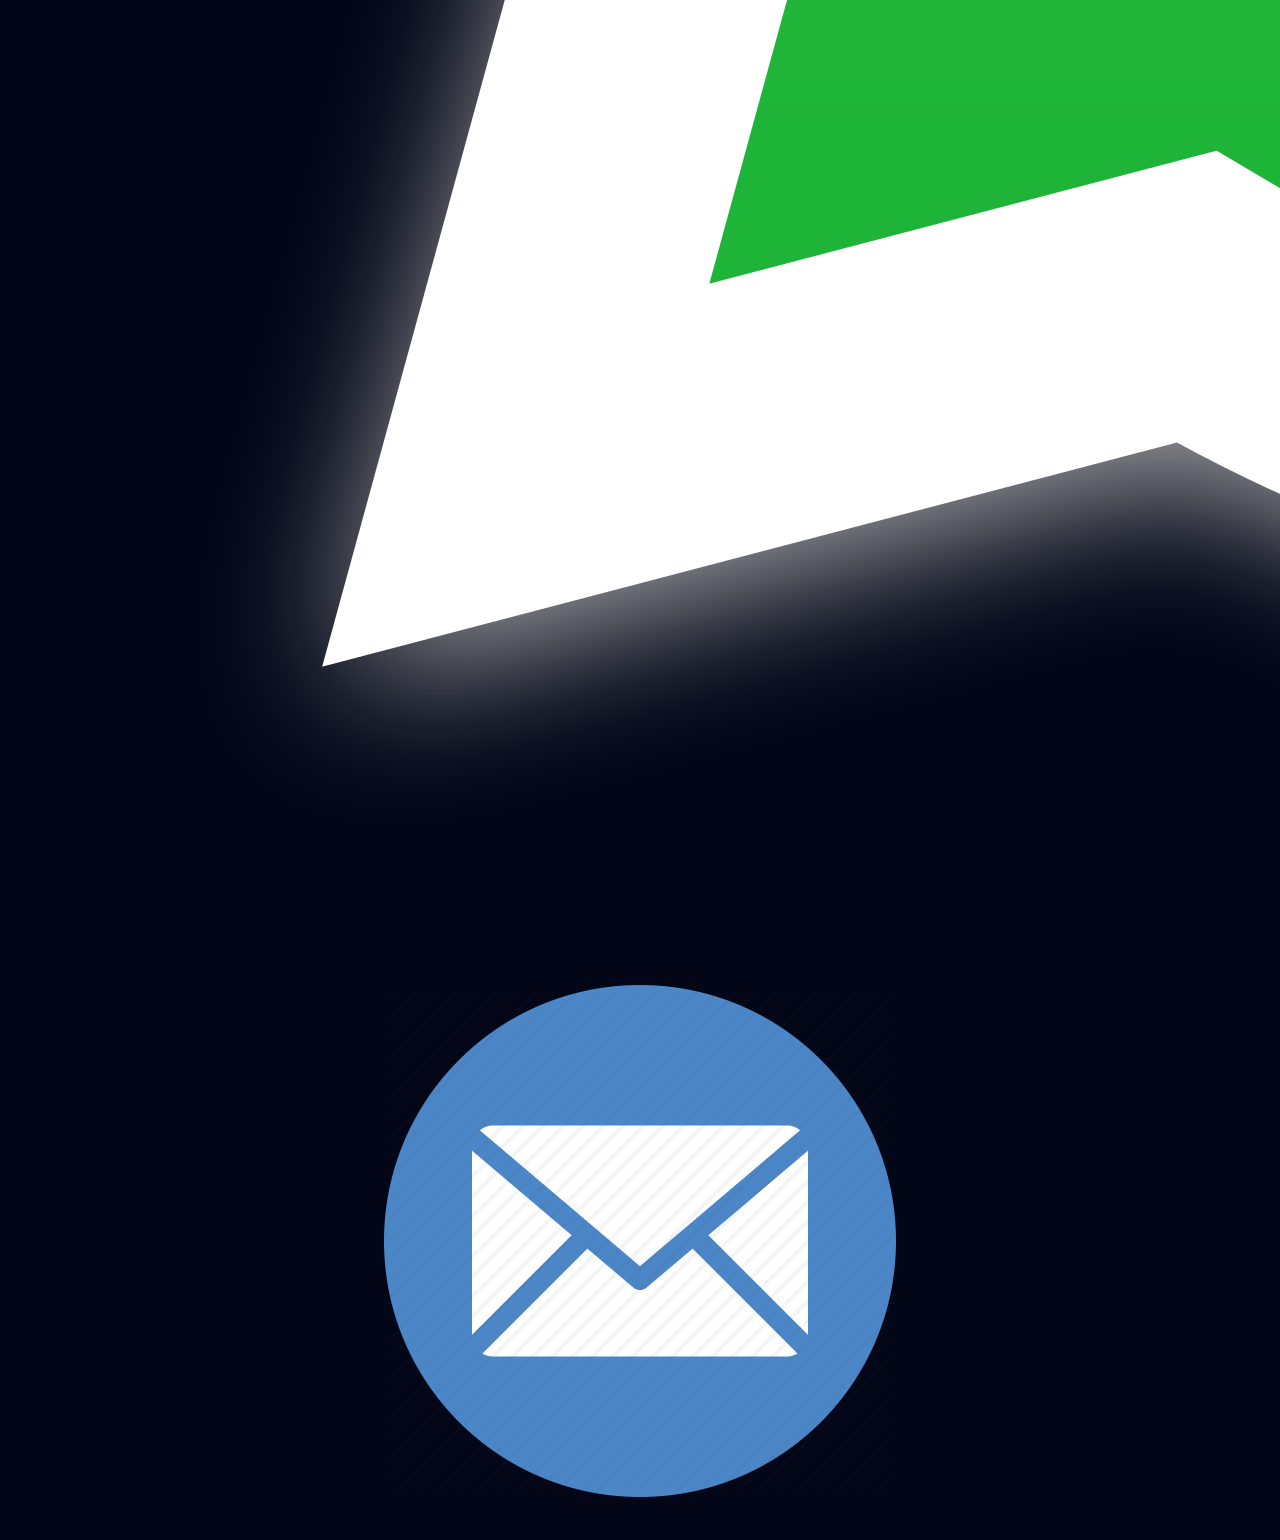
<file: SERVICIOS/index.html>
<!DOCTYPE html>
<html lang="es">

<head>
  <meta charset="UTF-8">
  <link rel="icon" type="image/png" href="../assets/images/logo.png" />
  <title data-headName>Servicios |</title>
  <link rel="stylesheet" href="../assets/css/styles.css">
  <script defer src="../assets/js/config.js"></script>
  <script defer src="../assets/js/main.js"></script>
  <script defer src="../assets/js/footer-links.js"></script>
  <script defer src="../assets/js/scroll.js"></script>
</head>

<body>

  <header class="header">
        <h1 data-headName></h1>
        <nav>
            <a href="/">Inicio</a>
            <div class="dropdown">
                <button class="dropbtn">
                    <a href="/">Servicios</a><span class="arrow">&#9660;</span>
                </button>
                <div class="dropdown-content">
                    <a href="/SERVICIOS#implementation">Implementación</a>
                    <a href="/SERVICIOS#design">Diseño de redes</a>
                    <a href="/SERVICIOS#VPN">Soluciones VPN</a>
                    <a href="/SERVICIOS#hardening">Hardening</a>
                    <a href="/SERVICIOS#monitoreo">Monitoreo infraestructura</a>
                    <a href="/SERVICIOS#consultoria">Consultoría</a>
                </div>
            </div>
            <a href="/ABOUTUS/">Sobre Nosotros</a>
        </nav>
    </header>

  <section class="services">

    <!-- HERO 1 -->
    <article class="service-hero" id="implementation">
      <video autoplay muted loop playsinline class="bg-video">
        <source src="../assets/video/networking.mp4" type="video/mp4">
      </video>

      <div class="overlay">
        <div class="service-content left">
          <div class="service-card">
            <h2>Implementación equipos de ciberseguridad</h2>
            <p>
              Configuración e implementación de soluciones Fortinet para
              proteger tu infraestructura de amenazas externas.
            </p>
          </div>

          <div class="service-examples">
            <h3>Detalles</h3>
            <ul>
              <li>Instalación, configuración y puesta en marcha de firewalls de nueva generación para proteger la red
                perimetral y segmentar el tráfico interno. El servicio incluye definición de políticas de seguridad,
                configuración de reglas de acceso, prevención de intrusiones (IPS), filtrado de aplicaciones y pruebas
                de funcionamiento para garantizar una protección efectiva contra amenazas externas e internas.</li>
              <li>Despliegue de soluciones de detección y respuesta ante amenazas en red y endpoints, permitiendo
                identificar comportamientos maliciosos en tiempo real. El servicio contempla la instalación de agentes o
                sensores, integración con la infraestructura existente, configuración de alertas, afinamiento de reglas
                y validación del correcto monitoreo de eventos de seguridad.</li>
              <li>Configuración de equipos y plataformas de seguridad para el control de acceso seguro a sistemas y
                redes, como soluciones de autenticación multifactor (MFA) y control de acceso a la red (NAC). Incluye
                integración con directorios corporativos, definición de perfiles de usuario, políticas de acceso y
                pruebas de acceso seguro para usuarios internos y remotos.</li>
            </ul>
          </div>
        </div>
      </div>
    </article>

    <!-- HERO 2 (INTERCALADO) -->
    <article class="service-hero" id="design">
      <video autoplay muted loop playsinline class="bg-video">
        <source src="../assets/video/network-connection.mp4" type="video/mp4">
      </video>

      <div class="overlay">
        <div class="service-content right">
          <div class="service-card">
            <h2>Diseño Redes Seguras</h2>
            <p>
              Diseño y construcción de infraestructuras de
              red segmentadas y resilientes para tu empresa.
            </p>
          </div>

          <div class="service-examples">
            <h3>Detalles</h3>
            <ul>
              <li>Definición de una arquitectura de red segura basada en segmentación lógica y física (VLANs, zonas de
                seguridad y DMZ), minimizando la superficie de ataque. El diseño contempla flujos de comunicación
                controlados, principios de mínimo privilegio y alineación con buenas prácticas de ciberseguridad para
                proteger sistemas críticos y datos sensibles.</li>
              <li>Elaboración de un diseño de red bajo el modelo Zero Trust, donde ningún dispositivo o usuario es
                confiable por defecto. Incluye definición de controles de acceso, autenticación fuerte,
                microsegmentación, verificación continua de identidad y diseño de flujos seguros para usuarios internos,
                remotos y servicios en la nube.</li>
              <li>Diseño de infraestructura de red segura orientada a la continuidad del negocio, incorporando
                redundancia de enlaces, balanceo de carga, tolerancia a fallos y planes de recuperación. Se consideran
                controles de seguridad integrados, monitoreo centralizado y mitigación de ataques que puedan afectar la
                disponibilidad del servicio.</li>
            </ul>
          </div>
        </div>
      </div>
    </article>


    <!-- HERO 3  -->
    <article class="service-hero" id="VPN">
      <video autoplay muted loop playsinline class="bg-video">
        <source src="../assets/video/network-connection.mp4" type="video/mp4">
      </video>

      <div class="overlay">
        <div class="service-content left">
          <div class="service-card">
            <h2>Soluciones VPN</h2>
            <p>
              Implementación de conexiones VPN seguras para acceso
              remoto y comunicación confidencial.
            </p>
          </div>

          <div class="service-examples">
            <h3>Detalles</h3>
            <ul>
              <li>Instalación y configuración de VPN.</li>
              <li>Protección de datos corporativos.</li>
              <li>Incluye monitoreo, mantenimiento y asistencia técnica de nuestros expertos, garantizando que tu red
                privada virtual funcione de manera continua y con el máximo rendimiento.</li>
              <li>Interconexión de redes privadas.</li>
              <li>Acceso remoto de usuarios a aplicaciones internas y privadas de forma segura.</li>
              <li>Soporte y gestión profesional.</li>
            </ul>
          </div>
        </div>
      </div>
    </article>



    <!-- HERO 4 (INTERCALADO) -->
    <article class="service-hero" id="hardening">
      <video autoplay muted loop playsinline class="bg-video">
        <source src="../assets/video/network-connection.mp4" type="video/mp4">
      </video>

      <div class="overlay">
        <div class="service-content right">
          <div class="service-card">
            <h2>Hardening de Sistemas</h2>
            <p>
              Endurecimiento de configuraciones para minimizar vulnerabilidades y mejorar la postura de seguridad.
            </p>
          </div>

          <div class="service-examples">
            <h3>Detalles</h3>
            <ul>
              <li>Realizamos un proceso completo de hardening en servidores y dispositivos, eliminando vulnerabilidades
                y configurando ajustes de seguridad avanzados para proteger tus sistemas de accesos no autorizados.</li>
              <li>Implementamos políticas de seguridad personalizadas y optimizadas para mitigar riesgos, protegiendo tu
                infraestructura de posibles ataques cibernéticos, como malware o exploits de día cero.</li>
              <li>Nos aseguramos de que tu infraestructura cumpla con las normativas y estándares de seguridad más
                exigentes, como ISO 27001 o NIST, garantizando la integridad de tus datos y la seguridad operativa.</li>
            </ul>
          </div>
        </div>
      </div>
    </article>


    <!-- HERO 5  -->
    <article class="service-hero" id="monitoreo">
      <video autoplay muted loop playsinline class="bg-video">
        <source src="../assets/video/network-connection.mp4" type="video/mp4">
      </video>

      <div class="overlay">
        <div class="service-content left">
          <div class="service-card">
            <h2>Monitoreo 7x24</h2>
            <p>
              Monitoreo continuo de tu infraestructura para detectar y responder a amenazas en tiempo real.
            </p>
          </div>

          <div class="service-examples">
            <h3>Detalles</h3>
            <ul>
              <li>Detectamos cualquier interrupción o caída de equipos en tiempo real, asegurando que tu red y
                servidores estén siempre operativos y funcionando de manera eficiente, 24/7.</li>
              <li>Nuestro equipo técnico está disponible todo el tiempo para identificar, diagnosticar y resolver
                cualquier incidente relacionado con fallos en hardware, servidores o dispositivos, minimizando el tiempo
                de inactividad.</li>
              <li>Monitoreamos el rendimiento y la disponibilidad de todos los componentes de tu infraestructura,
                anticipándonos a posibles fallos y realizando ajustes preventivos para evitar caídas o interrupciones no
                programadas.</li>
            </ul>
          </div>
        </div>
      </div>
    </article>



    <!-- HERO 6 (INTERCALADO) -->
    <article class="service-hero" id="consultoria">
      <video autoplay muted loop playsinline class="bg-video">
        <source src="../assets/video/network-connection.mp4" type="video/mp4">
      </video>

      <div class="overlay">
        <div class="service-content right">
          <div class="service-card">
            <h2>Consultoría de TI</h2>
            <p>
              Asesoría estratégica para optimizar tu infraestructura y alinearte con mejores prácticas de seguridad.
            </p>
          </div>

          <div class="service-examples">
            <h3>Detalles</h3>
            <ul>
              <li>Ofrecemos asesoría experta para evaluar tu infraestructura tecnológica actual y optimizarla,
                asegurando que tus sistemas, servidores y redes funcionen al máximo rendimiento, alineados con tus
                objetivos de negocio.</li>
              <li>Te ayudamos a desarrollar estrategias de seguridad cibernética a medida para proteger tu
                infraestructura y datos sensibles, previniendo riesgos y garantizando el cumplimiento de normativas de
                seguridad.</li>
              <li>Guiamos tu empresa en la adopción de nuevas tecnologías y herramientas, desde la migración a la nube
                hasta la integración de soluciones de última generación, optimizando procesos y mejorando la
                competitividad en el mercado.</li>
            </ul>
          </div>
        </div>
      </div>
    </article>

  </section>

  <nav class="vertical-nav">
    <a href="#implementation" class="dot"></a>
    <a href="#design" class="dot"></a>
    <a href="#VPN" class="dot"></a>
    <a href="#hardening" class="dot"></a>
    <a href="#monitoreo" class="dot"></a>
    <a href="#consultoria" class="dot"></a>
  </nav>



  <footer>
    © <span data-year></span> <span data-company></span>

    <div class="footer-buttons">
      <a class="footer-btn linkedin" data-link="linkedinLink" target="_blank" aria-label="LinkedIn">
        <img src="../assets/images/LinkedIn_logo.webp" alt="LinkedIn">
      </a>

      <a class="footer-btn whatsapp" data-link="whatsappLink" target="_blank" aria-label="WhatsApp">
        <img src="../assets/images/WhatsApp-logo.png" alt="WhatsApp">
      </a>

      <a class="footer-btn email" data-link="emailLink" aria-label="Correo">
        <img src="../assets/images/Email_icon.png" alt="Email">
      </a>
    </div>

    <!-- <div class="footer-buttons">
    <a href="https://www.linkedin.com/company/js2-tech-solutions" target="_blank" class="footer-btn linkedin" aria-label="LinkedIn">
      <img src="../assets/images/LinkedIn_logo.webp" alt="LinkedIn">
    </a>

    <a href="https://wa.me/573002584013" target="_blank" class="footer-btn whatsapp" aria-label="WhatsApp">
      <img src="../assets/images/WhatsApp-logo.png" alt="WhatsApp">
    </a>

    <a href="mailto:contacto@js2solutions.com.co" class="footer-btn email" aria-label="Correo">
      <img src="../assets/images/Email_icon.png" alt="Email">
    </a>
  </div> -->
  </footer>

</body>

</html>
</file>
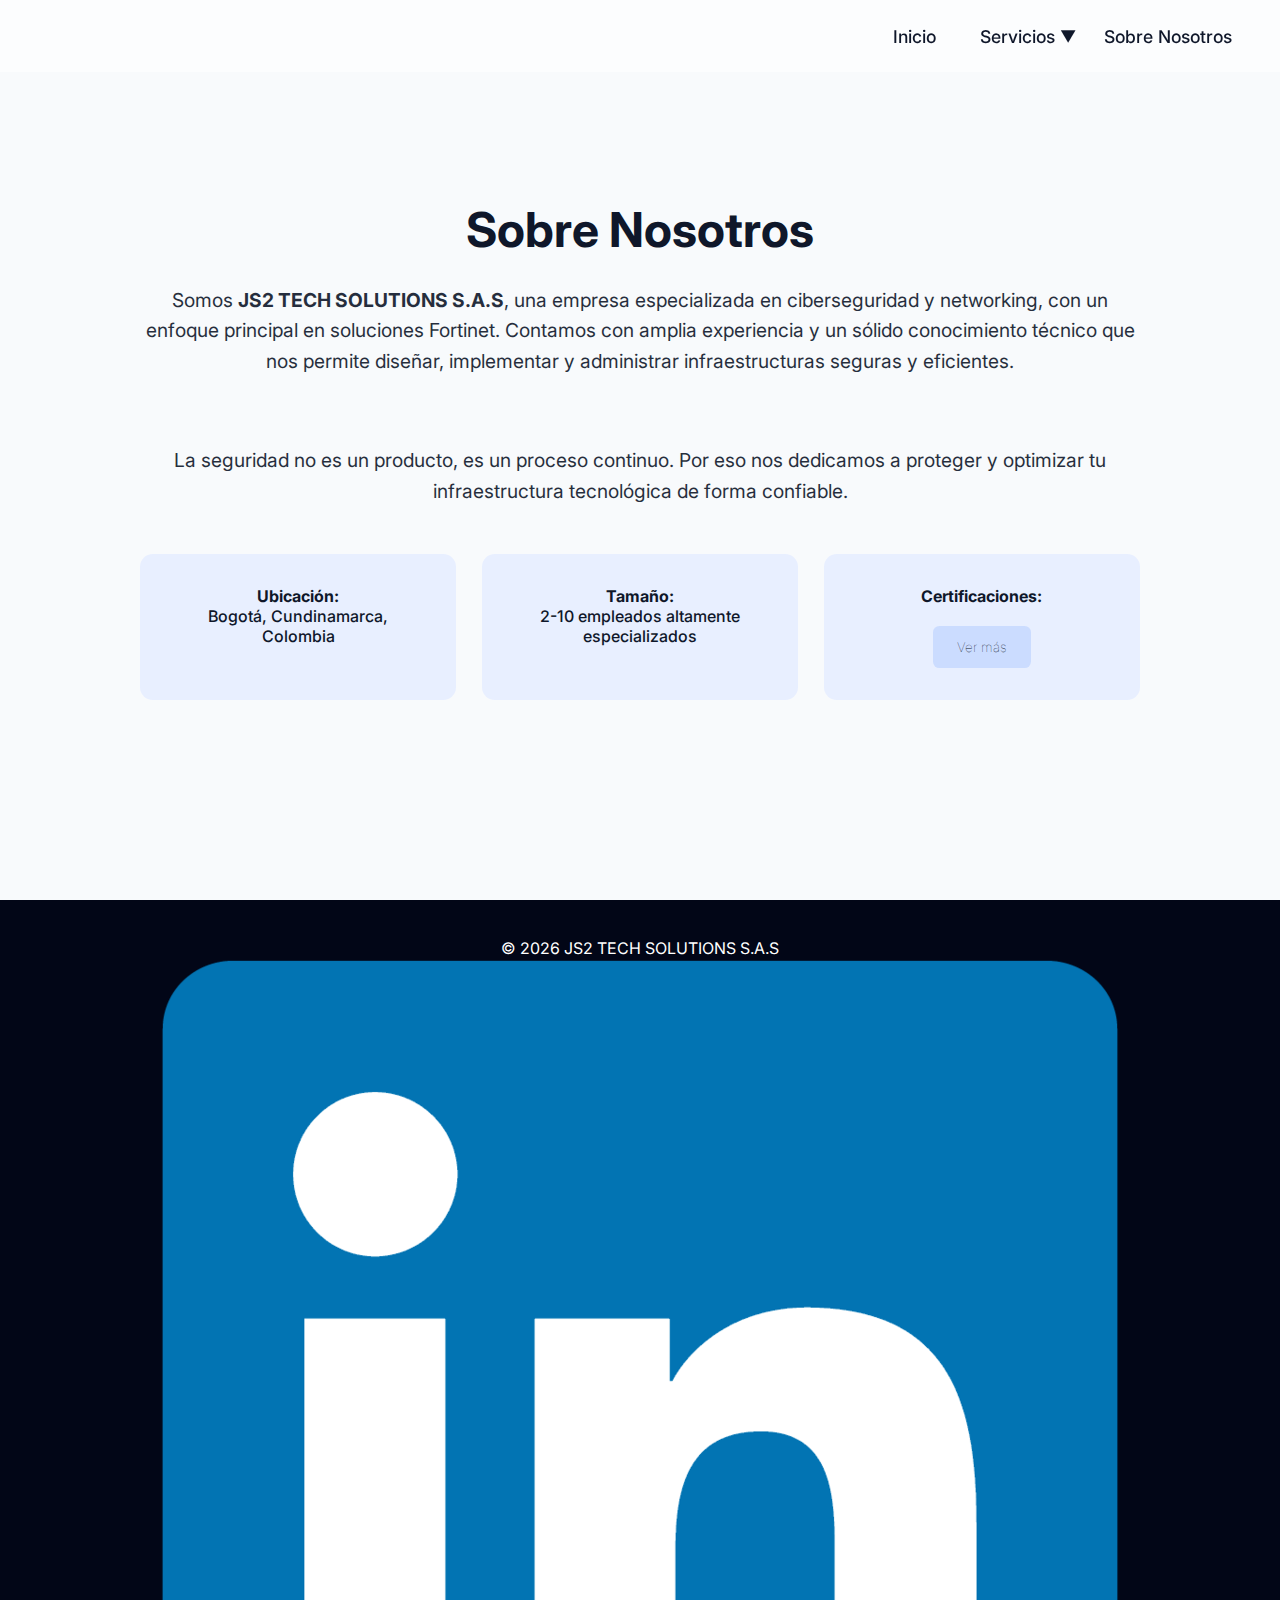
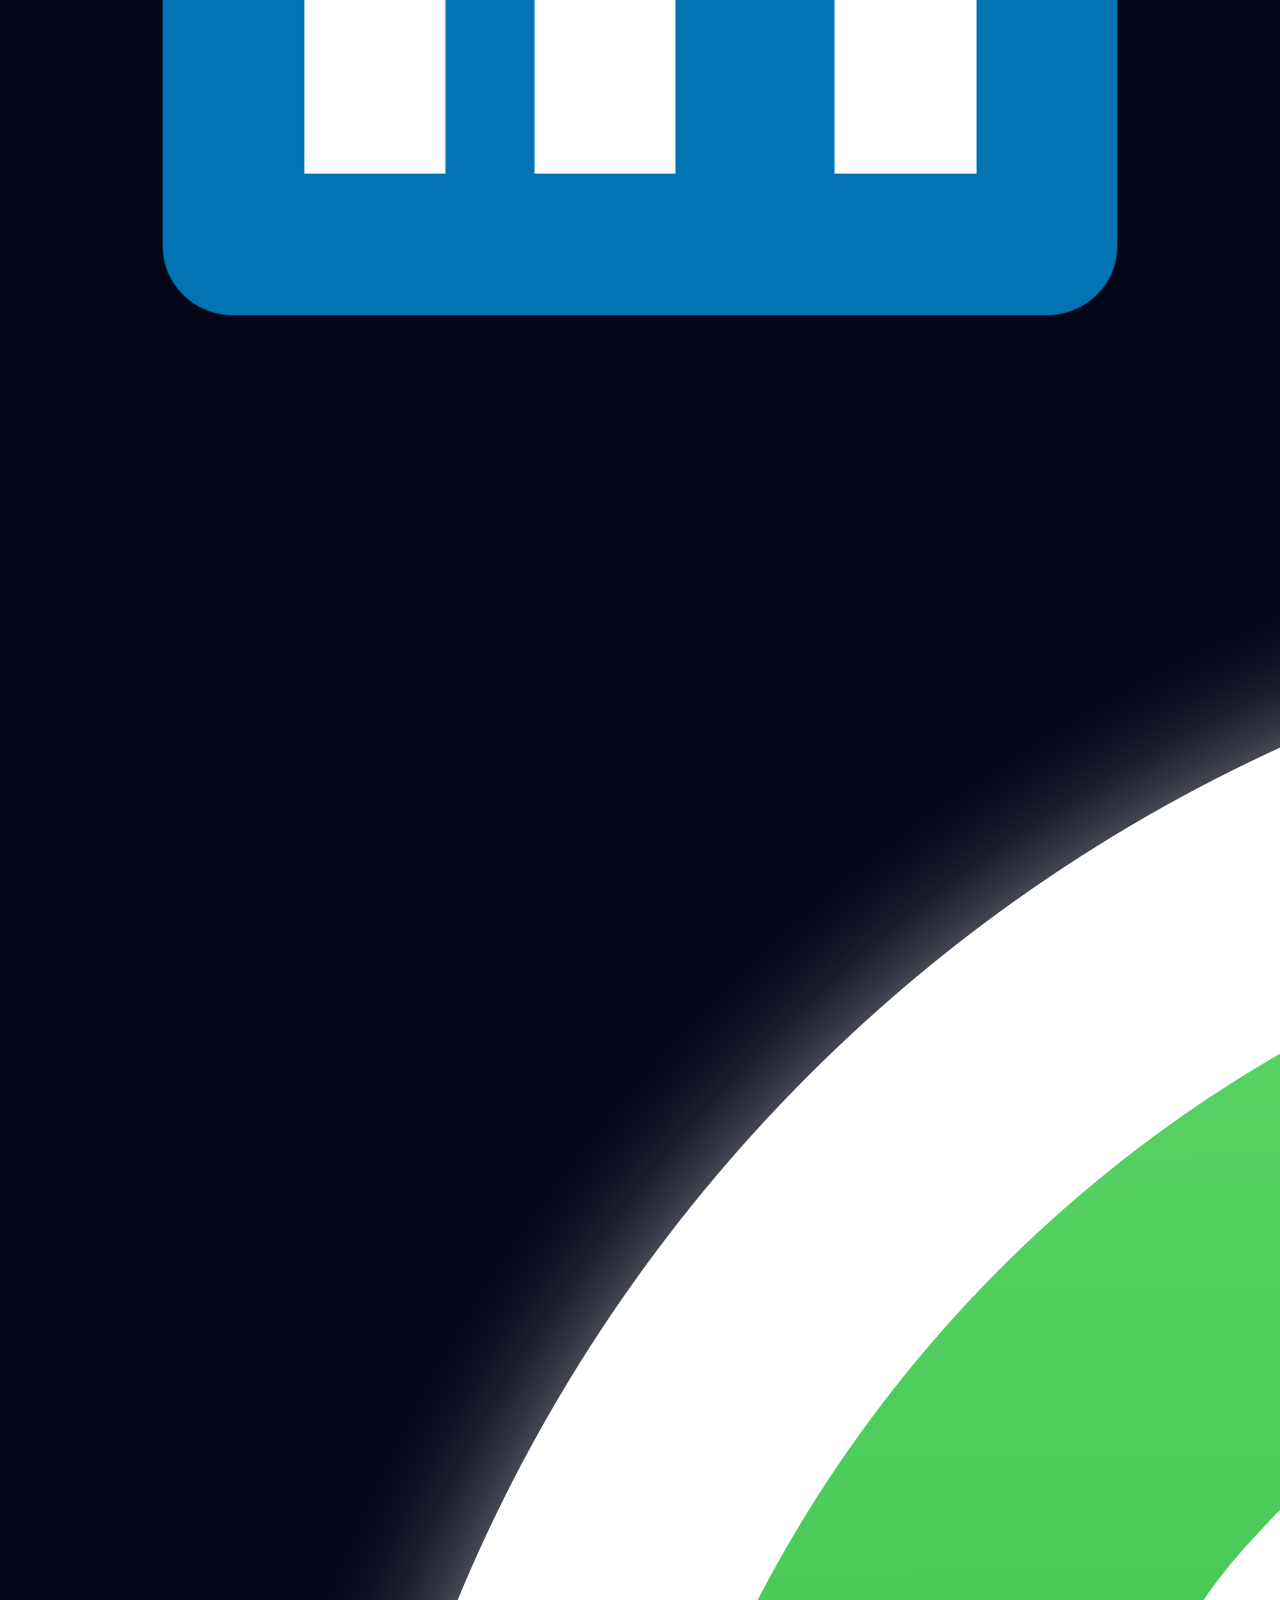
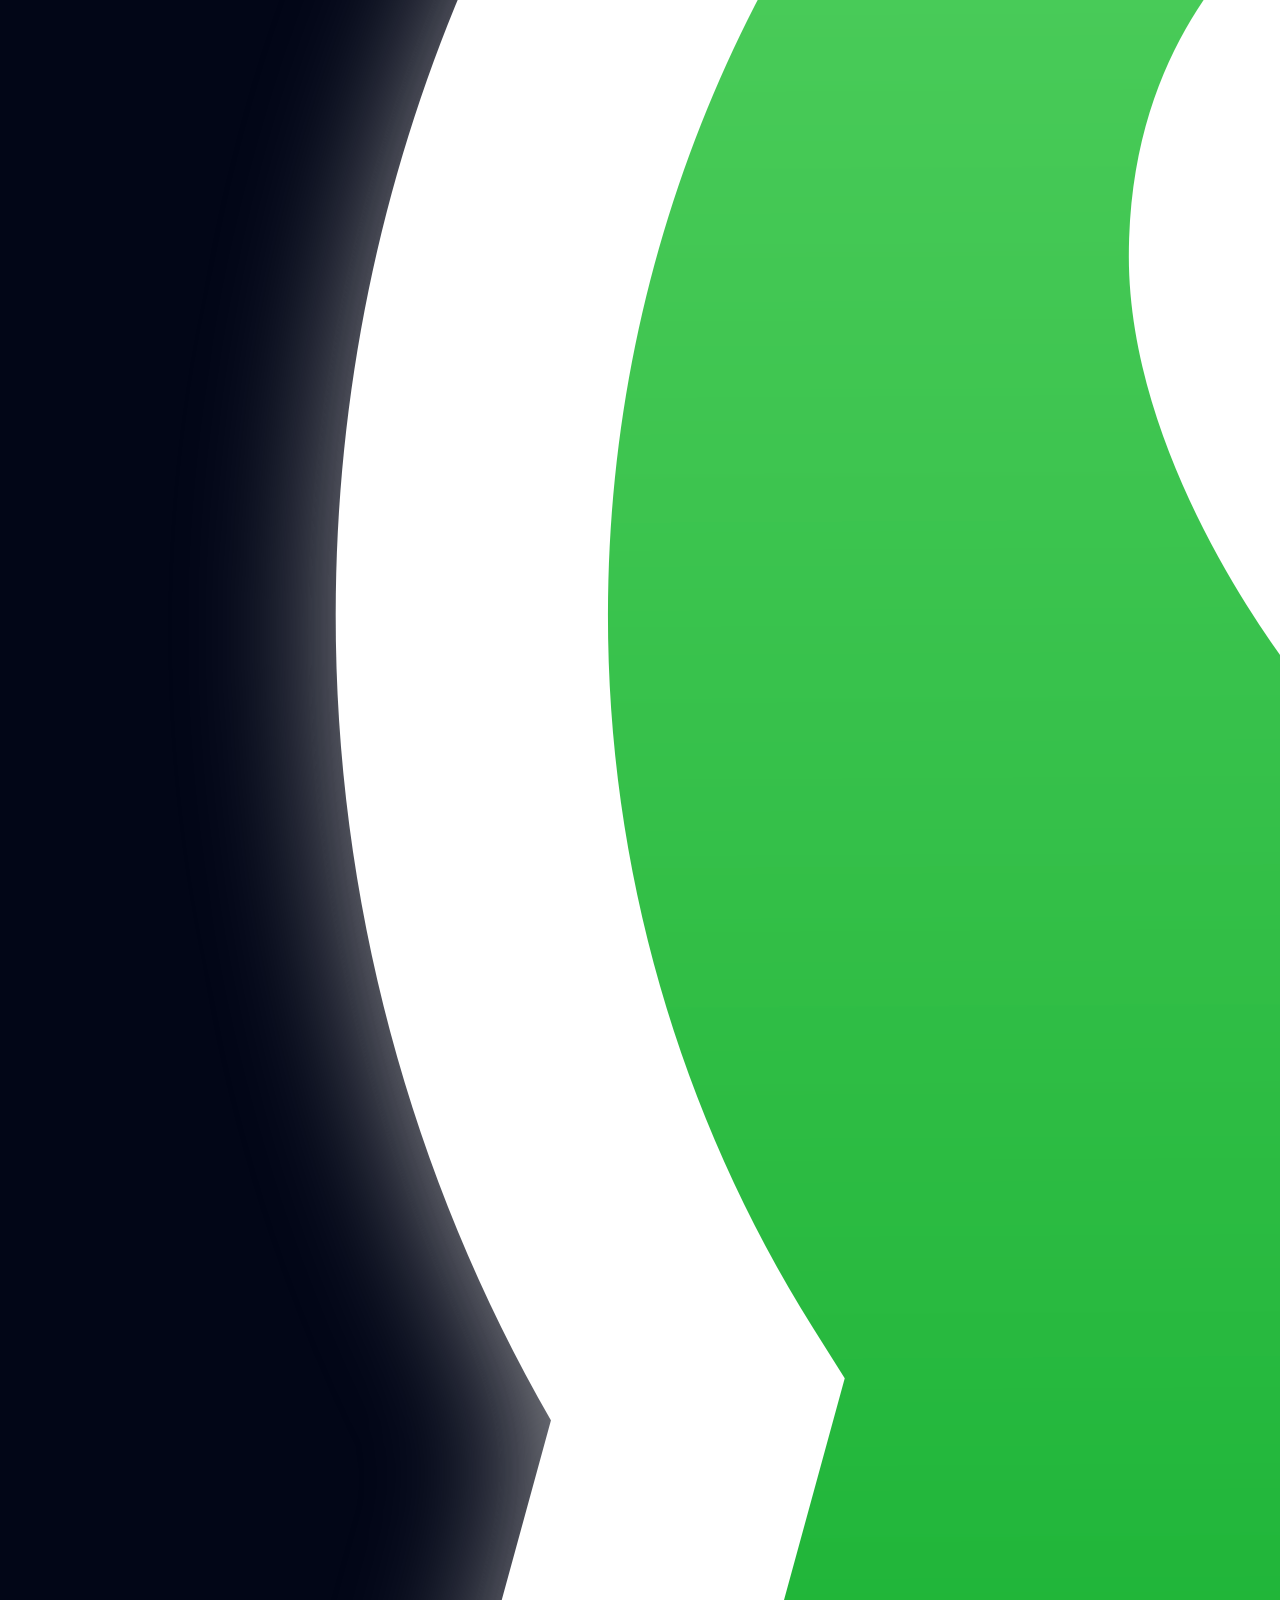
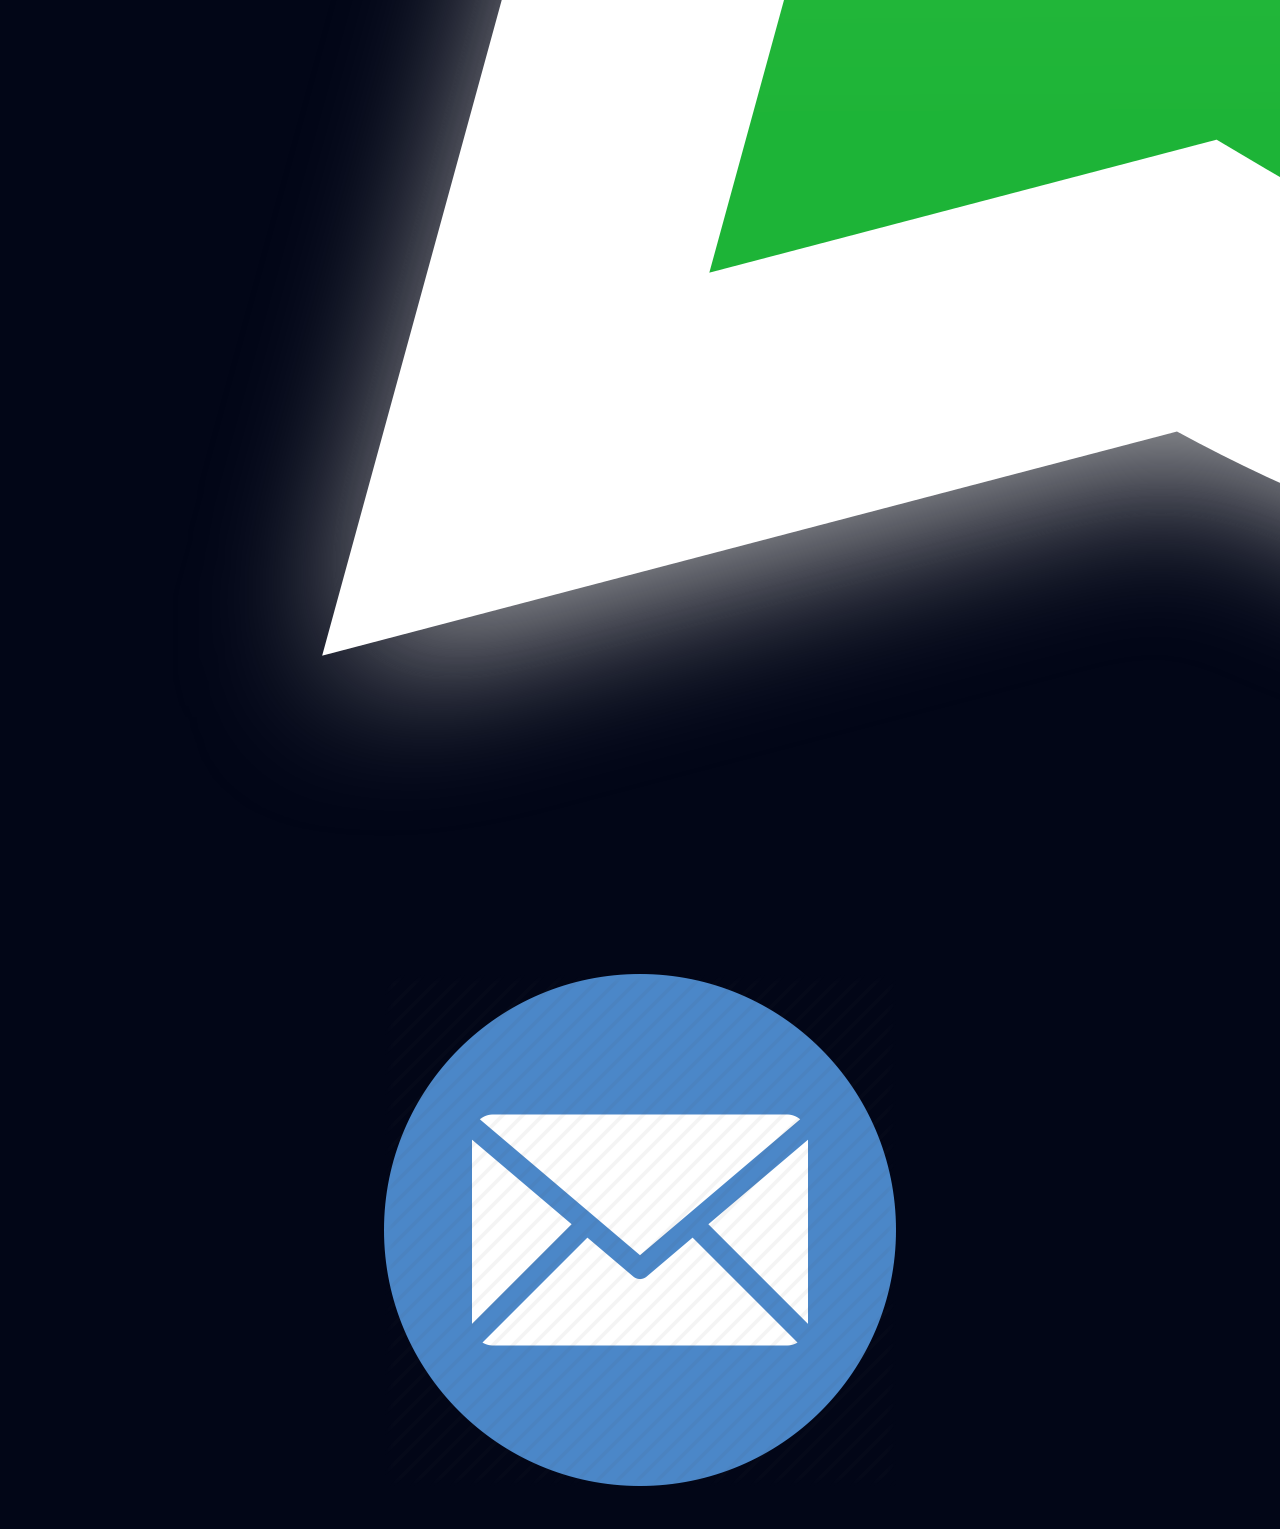
<file: about-us.html>
<!DOCTYPE html>
<html lang="es">

<head>
  <meta charset="UTF-8">
  <link rel="icon" type="image/png" href="assets/images/logo.png" />
  <title data-headName>Acerca de Nosotros |</title>
  <link rel="stylesheet" href="assets/css/styles.css">
  <script defer src="assets/js/config.js"></script>
  <script defer src="assets/js/main.js"></script>
  <script defer src="assets/js/footer-links.js"></script>
</head>

<body>

  <header class="header">
    <h1 data-headName></h1>
    <nav>
      <a href="index.html">Inicio</a>
      <div class="dropdown">
        <button class="dropbtn">
          <a href="services.html">Servicios</a><span class="arrow">&#9660;</span>
        </button>
        <div class="dropdown-content">
          <a href="services.html#implementation">Implementación</a>
          <a href="services.html#design">Diseño de redes</a>
          <a href="services.html#monitoreo">Monitoreo y Respuesta</a>
        </div>
      </div>
      <a href="about-us.html">Sobre Nosotros</a>
    </nav>
  </header>

  <section class="about-hero">
    <div class="about-content">
      <h1>Sobre Nosotros</h1>
      <p>
        Somos <strong>JS2 TECH SOLUTIONS S.A.S</strong>, una empresa especializada en ciberseguridad y networking,
        con un enfoque principal en soluciones Fortinet. Contamos con amplia experiencia y un sólido conocimiento
        técnico
        que nos permite diseñar, implementar y administrar infraestructuras seguras y eficientes.
      </p>
      <br>
      <p>La seguridad no es un producto, es un proceso continuo. Por eso nos dedicamos a proteger y optimizar tu
        infraestructura tecnológica de forma confiable.</p>
      <div class="about-cards">
        <div class="card"><strong>Ubicación:<br></strong>Bogotá, Cundinamarca, Colombia</div>
        <div class="card"><strong>Tamaño:<br></strong>2-10 empleados altamente especializados</div>
        <div class="card">
          <strong>Certificaciones:<br><br></strong>
          <button class="btn-ver-mas" onclick="mostrarCertificados()">
            Ver más
          </button>
        </div>
      </div>
    </div>
    </div>
  </section>


  <section id="cert-seccion" class="cert-section">
    <div class="cert-left">
      <img src="assets/images/Fortinet_logo.svg" alt="Fortinet" class="cert-img active" data-info="info-Fortinet">
      <img src="assets/images/NetskopeLogo.webp" alt="Netskope" class="cert-img" data-info="info-Netskope">
    </div>
    <div class="cert-right">
      <div id="info-Fortinet" class="cert-info active">
        <div class="info-gallery">
          <!-- Fila 1: 2 imágenes -->
          <div class="gallery-row">
            <img src="assets/images/nse-certified-specialist-sp-security-operations.svg" alt="FCSS SecOps">
            <img src="assets/images/nse-certified-specialist-sp-secure-networking.svg" alt="FCSS Security Networking">
          </div>
          <!-- Fila 2: 2 imágenes -->
          <div class="gallery-row">
            <img src="assets/images/nse-certified-professional-cloud-security.svg" alt="FCP Cloud Security">
            <img src="assets/images/nse-certified-professional-secure-networking.svg" alt="FCP Network Security">
          </div>
          <!-- Fila 3: varias imágenes -->
          <div class="gallery-row">
            <img src="assets/images/fnac.png" alt="FNAC">
            <img src="assets/images/FAC.png" alt="FAC">
            <img src="assets/images/lanedge.png" alt="LAN EDGE">
            <img src="assets/images/efw.png" alt="Enterprise Firewall">
            <img src="assets/images/sdwan.png" alt="SD-WAN">
            <img src="assets/images/SecOpsAnalyst.png" alt="SecOps">
            <img src="assets/images/awsCloud.jpeg" alt="AWS Cloud FNT">
            <img src="assets/images/ftnt_nse_7_public_cloud_security_architect_v7.6.4.png "
              alt="Public Cloud Architect">
          </div>
        </div>
      </div>

      <div id="info-Netskope" class="cert-info">
        <div class="info-gallery">
          <div class="gallery-row">
            <img src="assets/images/nsk100.png" alt="Netskope Administrator">
            <img src="assets/images/nsk200.png" alt="Netskope Integrator">
          </div>
        </div>
      </div>

    </div>

  </section>



  <footer>
    © <span data-year></span> <span data-company></span>

    <div class="footer-buttons">
      <a class="footer-btn linkedin" data-link="linkedinLink" target="_blank" aria-label="LinkedIn">
        <img src="assets/images/LinkedIn_logo.webp" alt="LinkedIn">
      </a>

      <a class="footer-btn whatsapp" data-link="whatsappLink" target="_blank" aria-label="WhatsApp">
        <img src="assets/images/WhatsApp-logo.png" alt="WhatsApp">
      </a>

      <a class="footer-btn email" data-link="emailLink" aria-label="Correo">
        <img src="assets/images/Email_icon.png" alt="Email">
      </a>
    </div>

    <!-- <div class="footer-buttons">
    <a href="https://www.linkedin.com/company/js2-tech-solutions" target="_blank" class="footer-btn linkedin" aria-label="LinkedIn">
      <img src="assets/images/LinkedIn_logo.webp" alt="LinkedIn">
    </a>

    <a href="https://wa.me/573002584013" target="_blank" class="footer-btn whatsapp" aria-label="WhatsApp">
      <img src="assets/images/WhatsApp-logo.png" alt="WhatsApp">
    </a>

    <a href="mailto:contacto@js2solutions.com.co" class="footer-btn email" aria-label="Correo">
      <img src="assets/images/Email_icon.png" alt="Email">
    </a>
  </div> -->
  </footer>

</body>

</html>
</file>
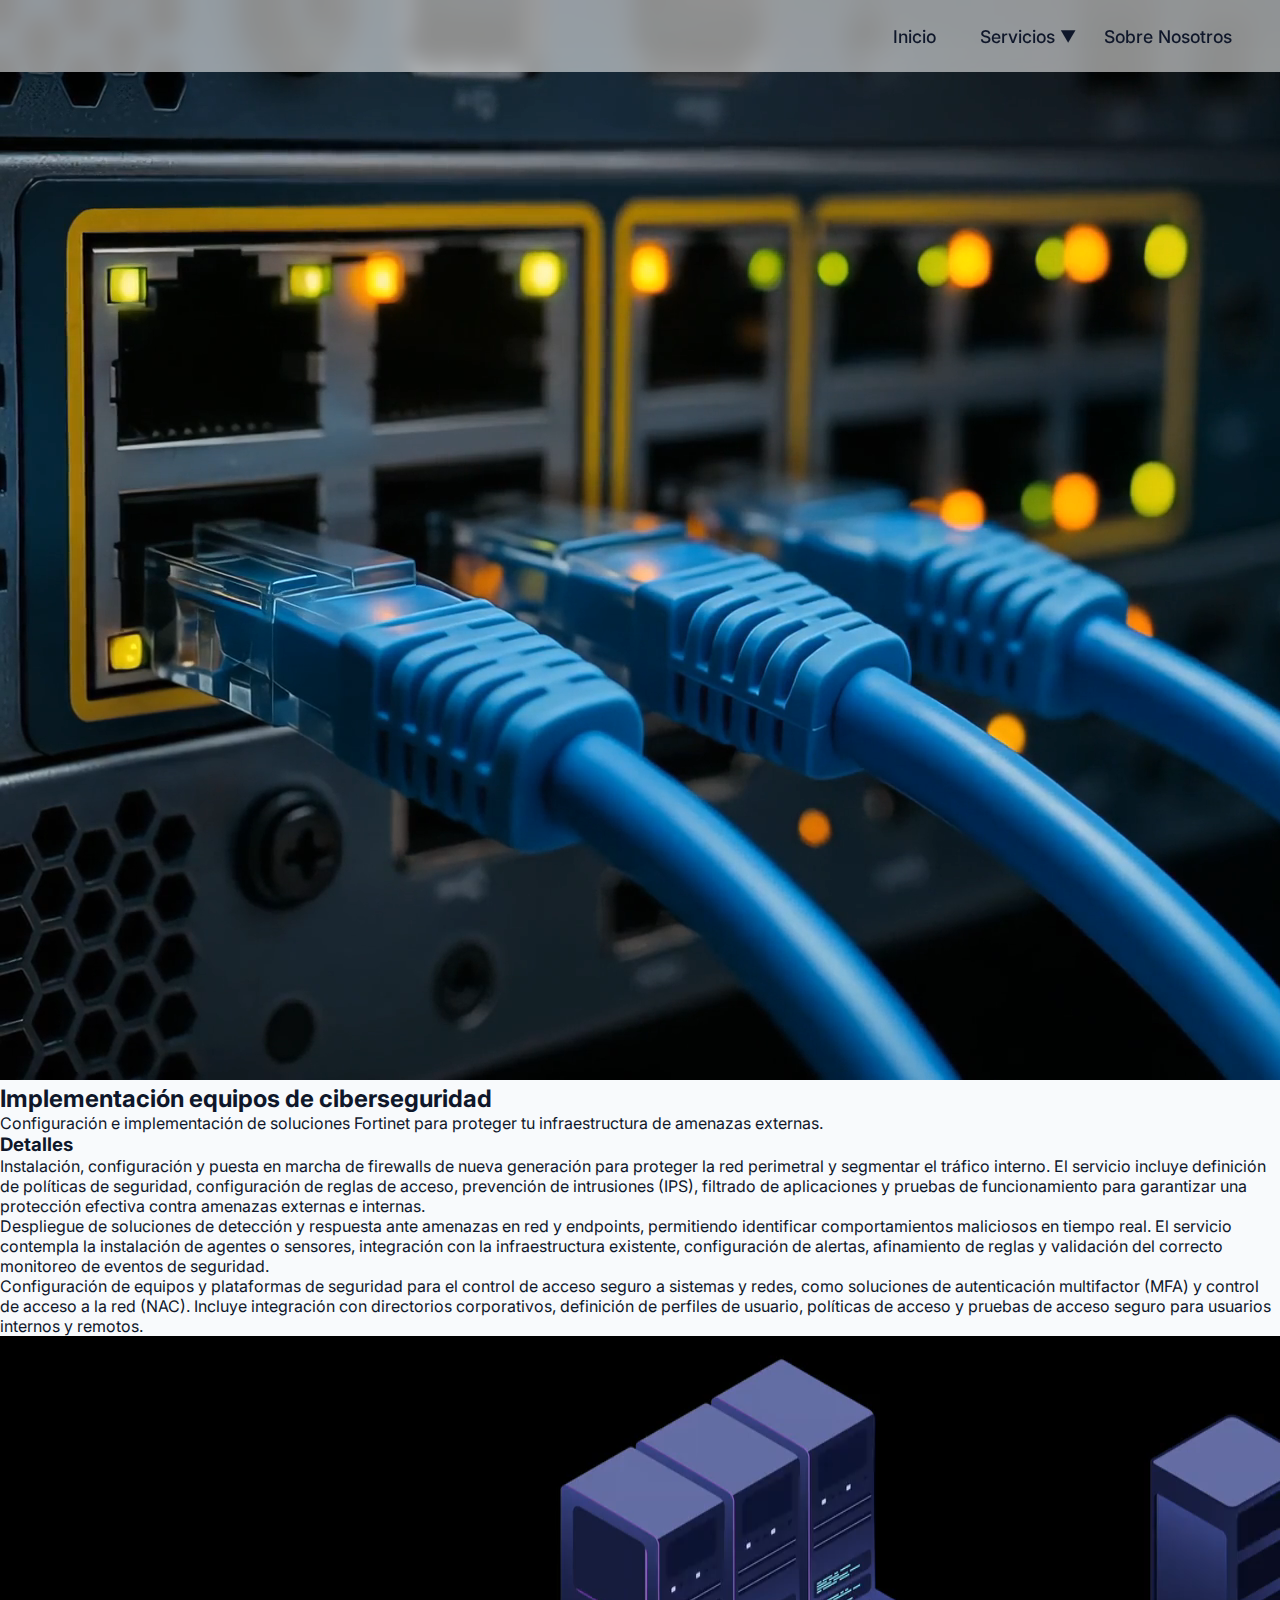
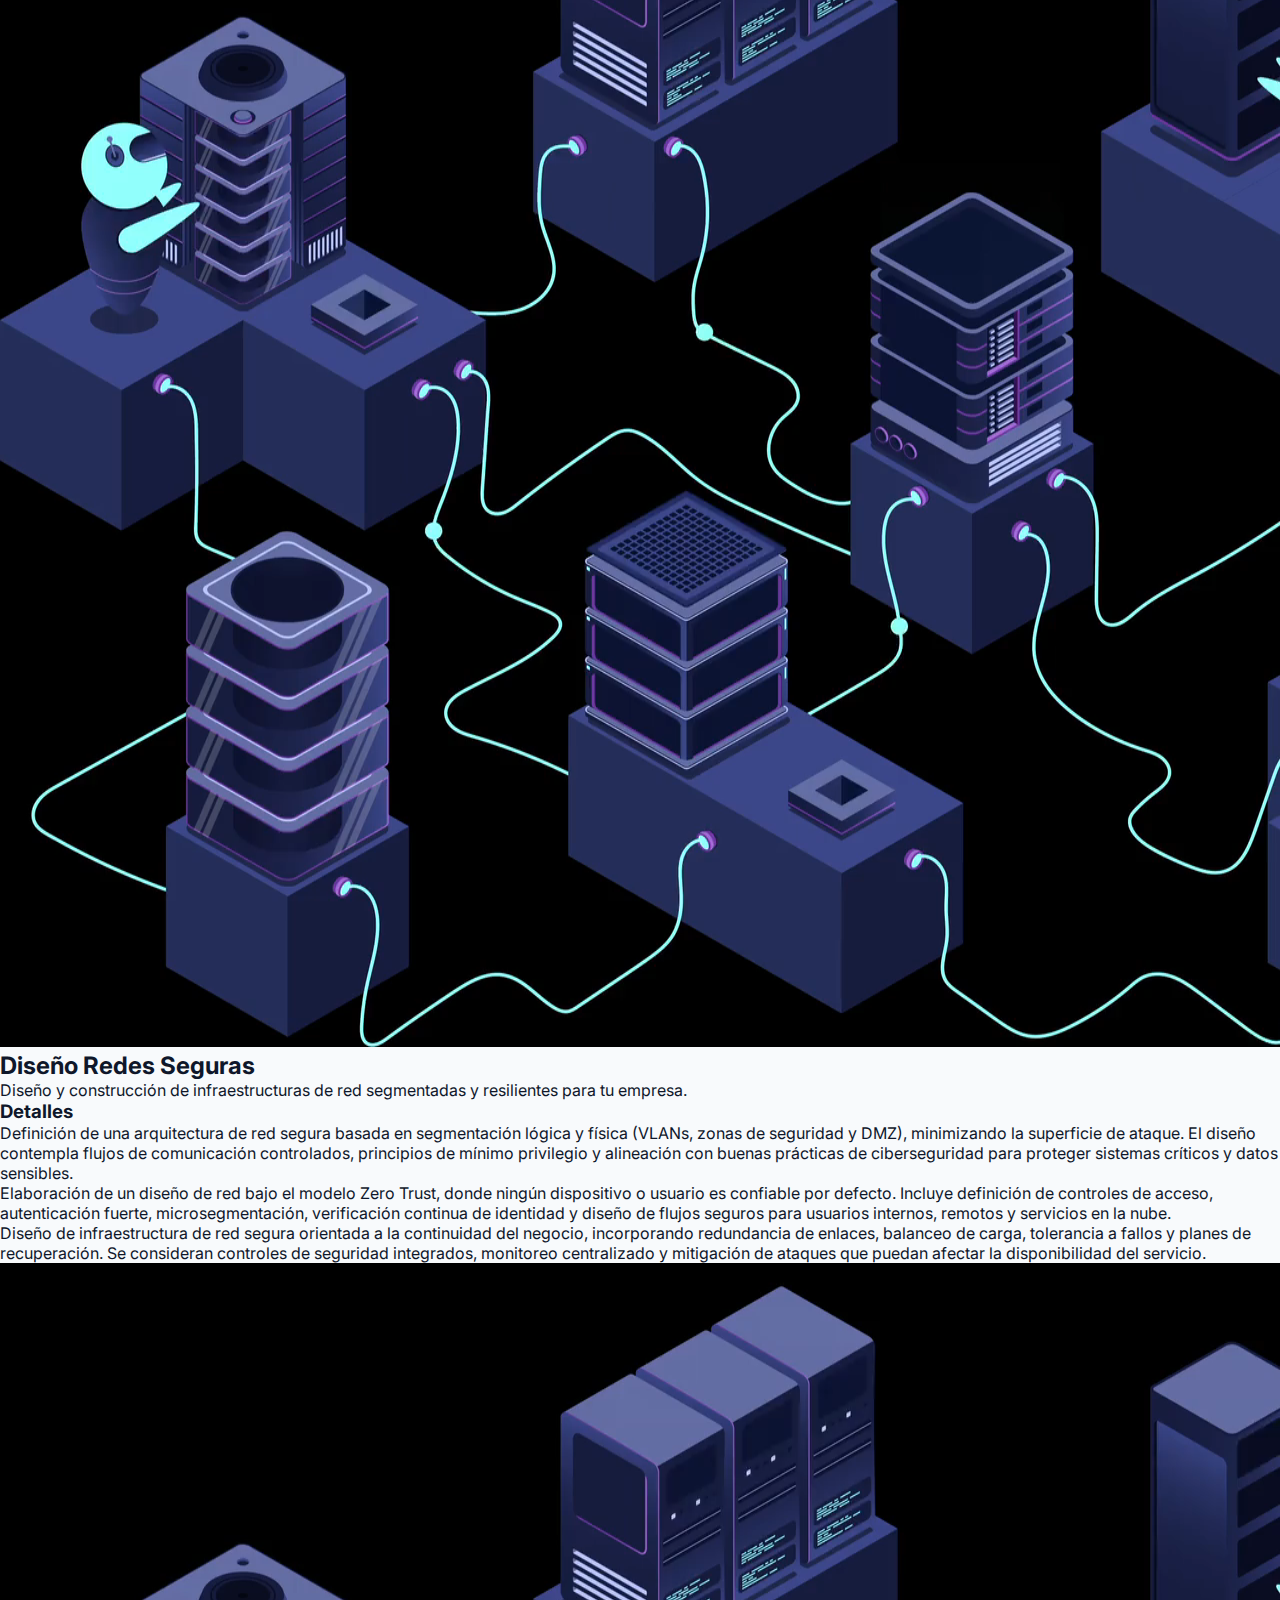
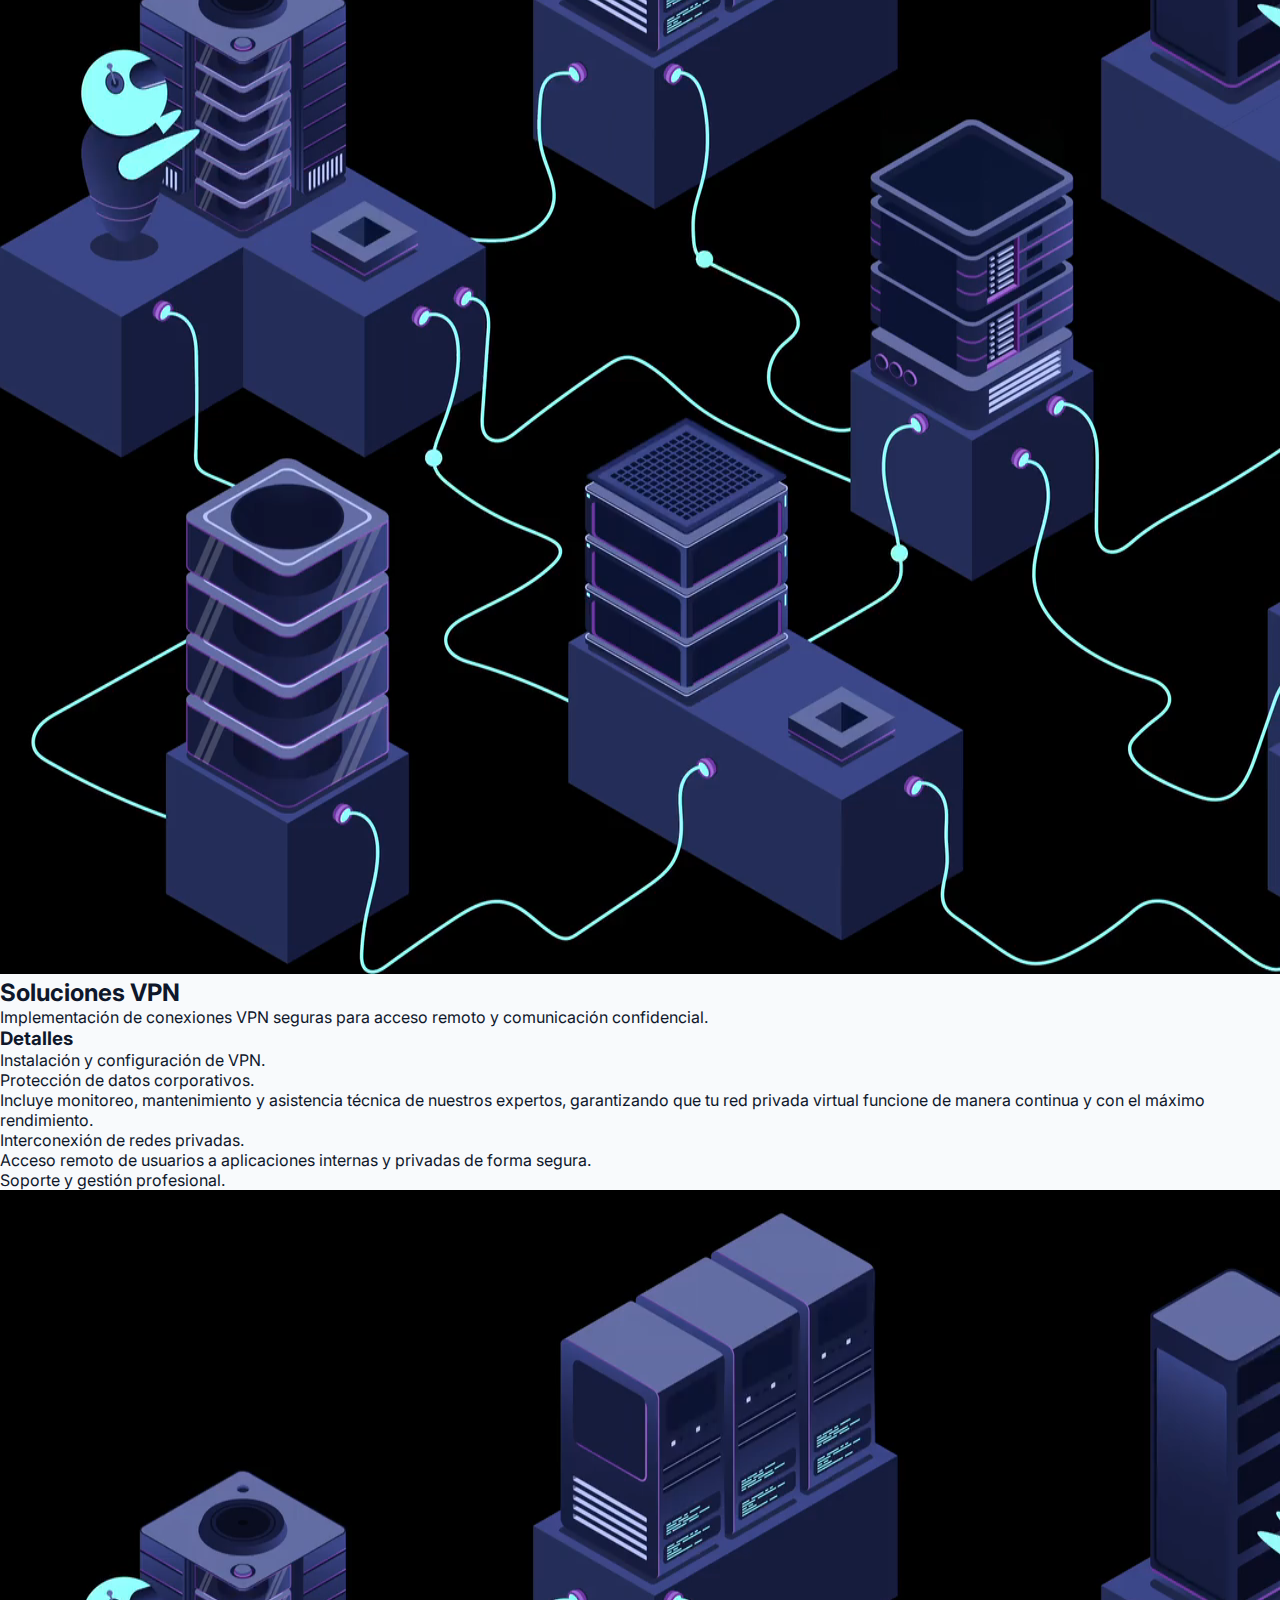
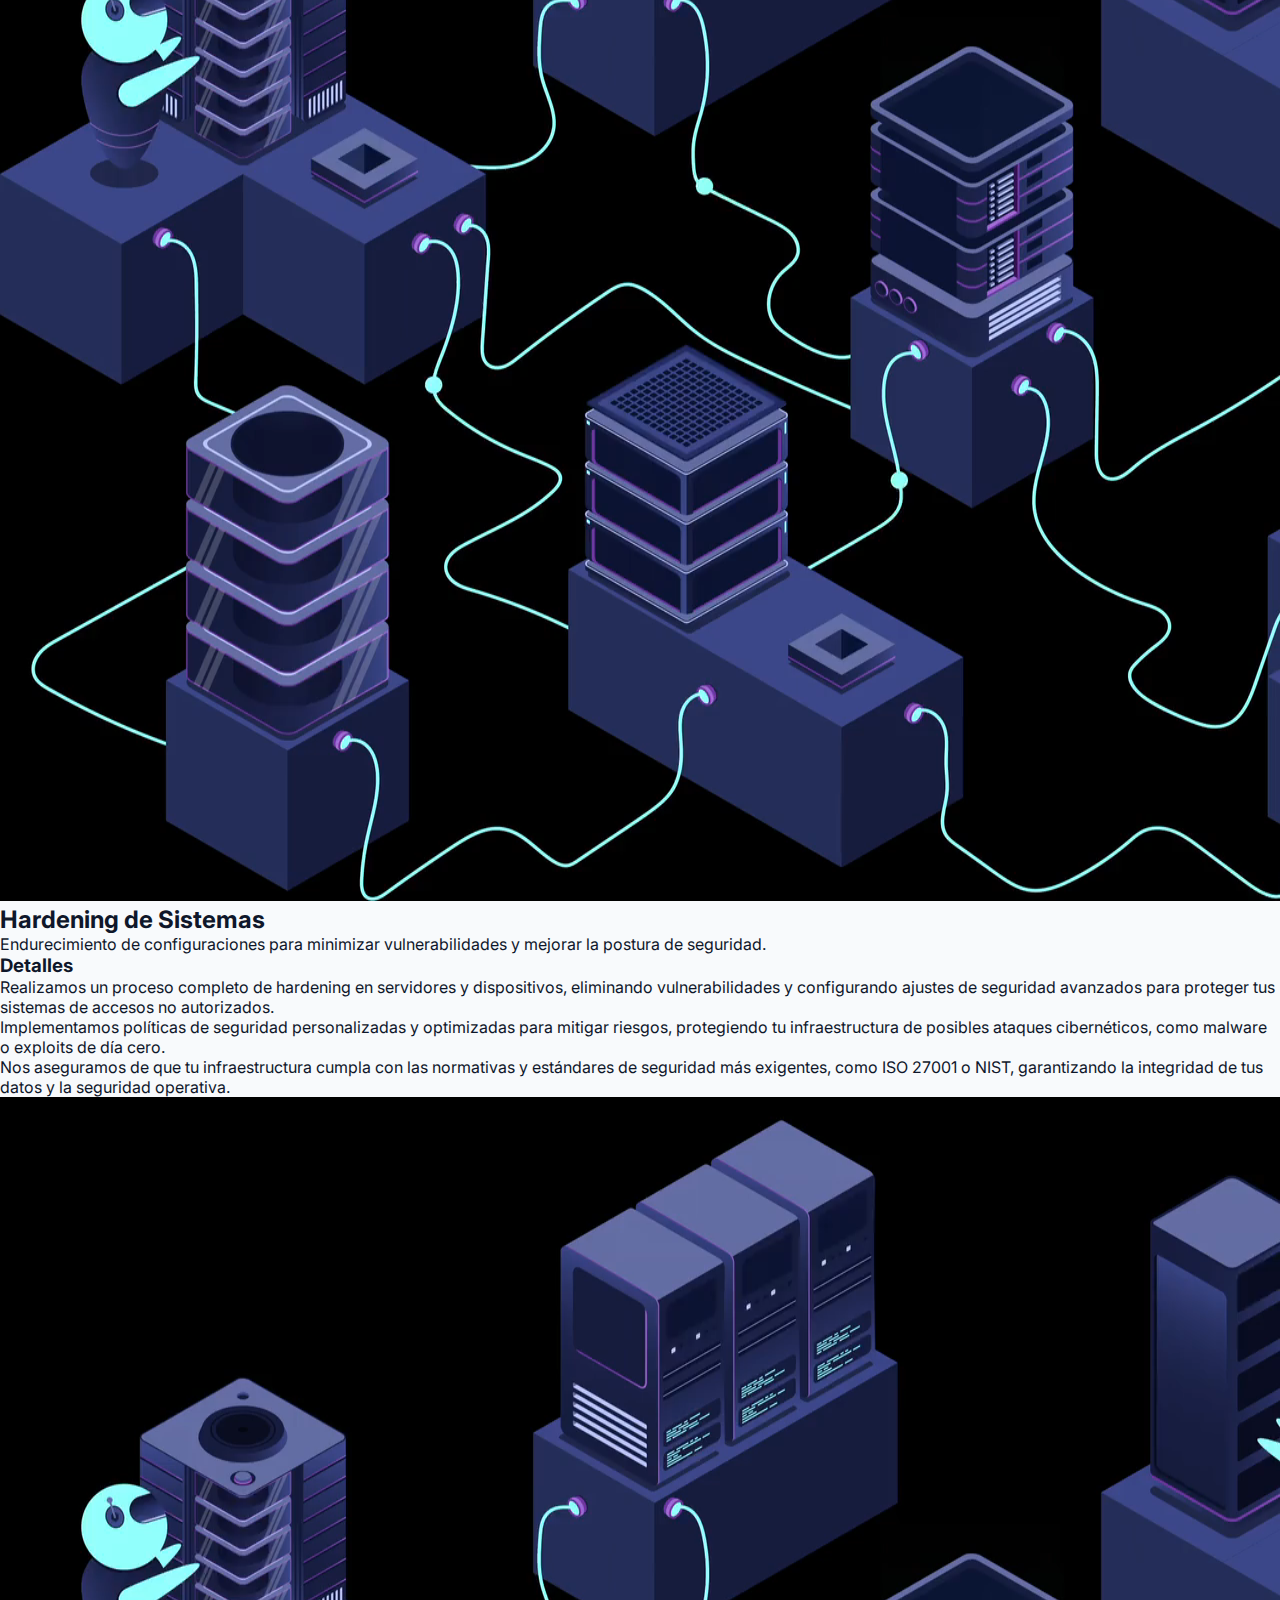
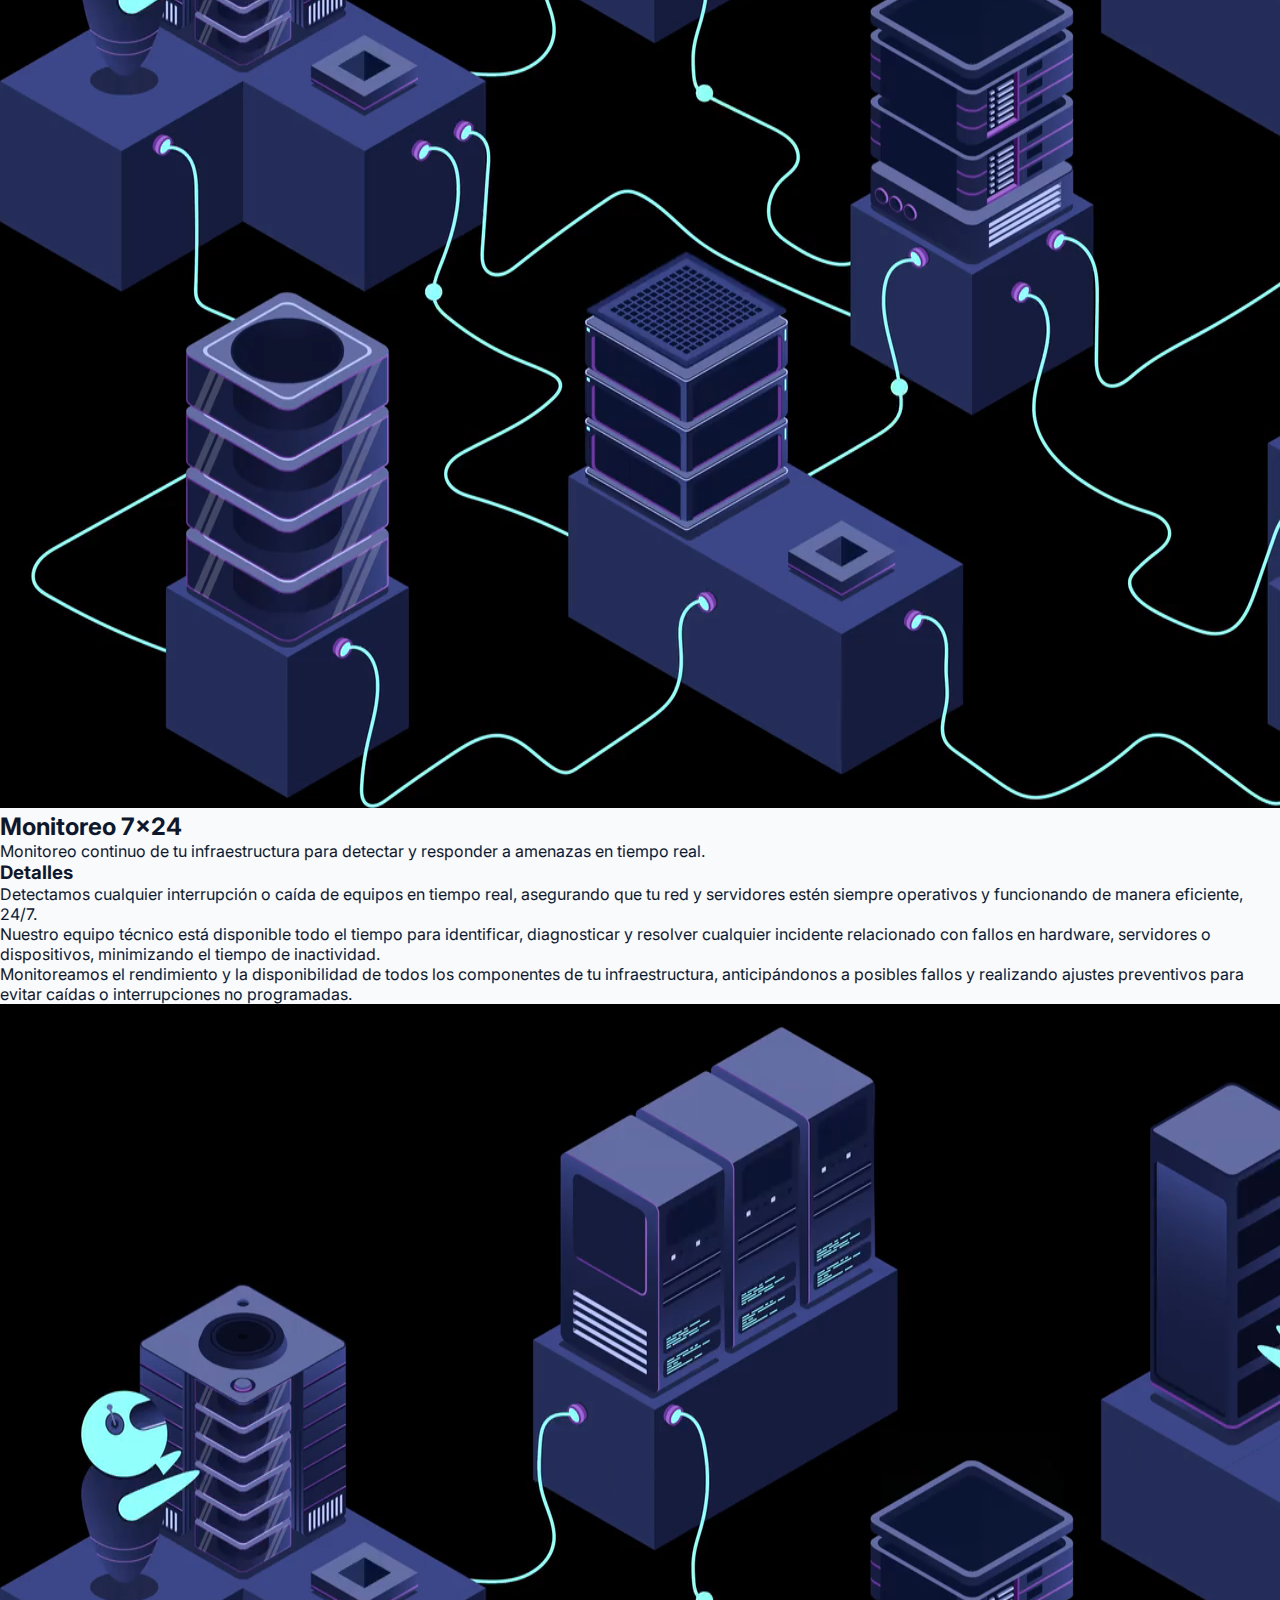
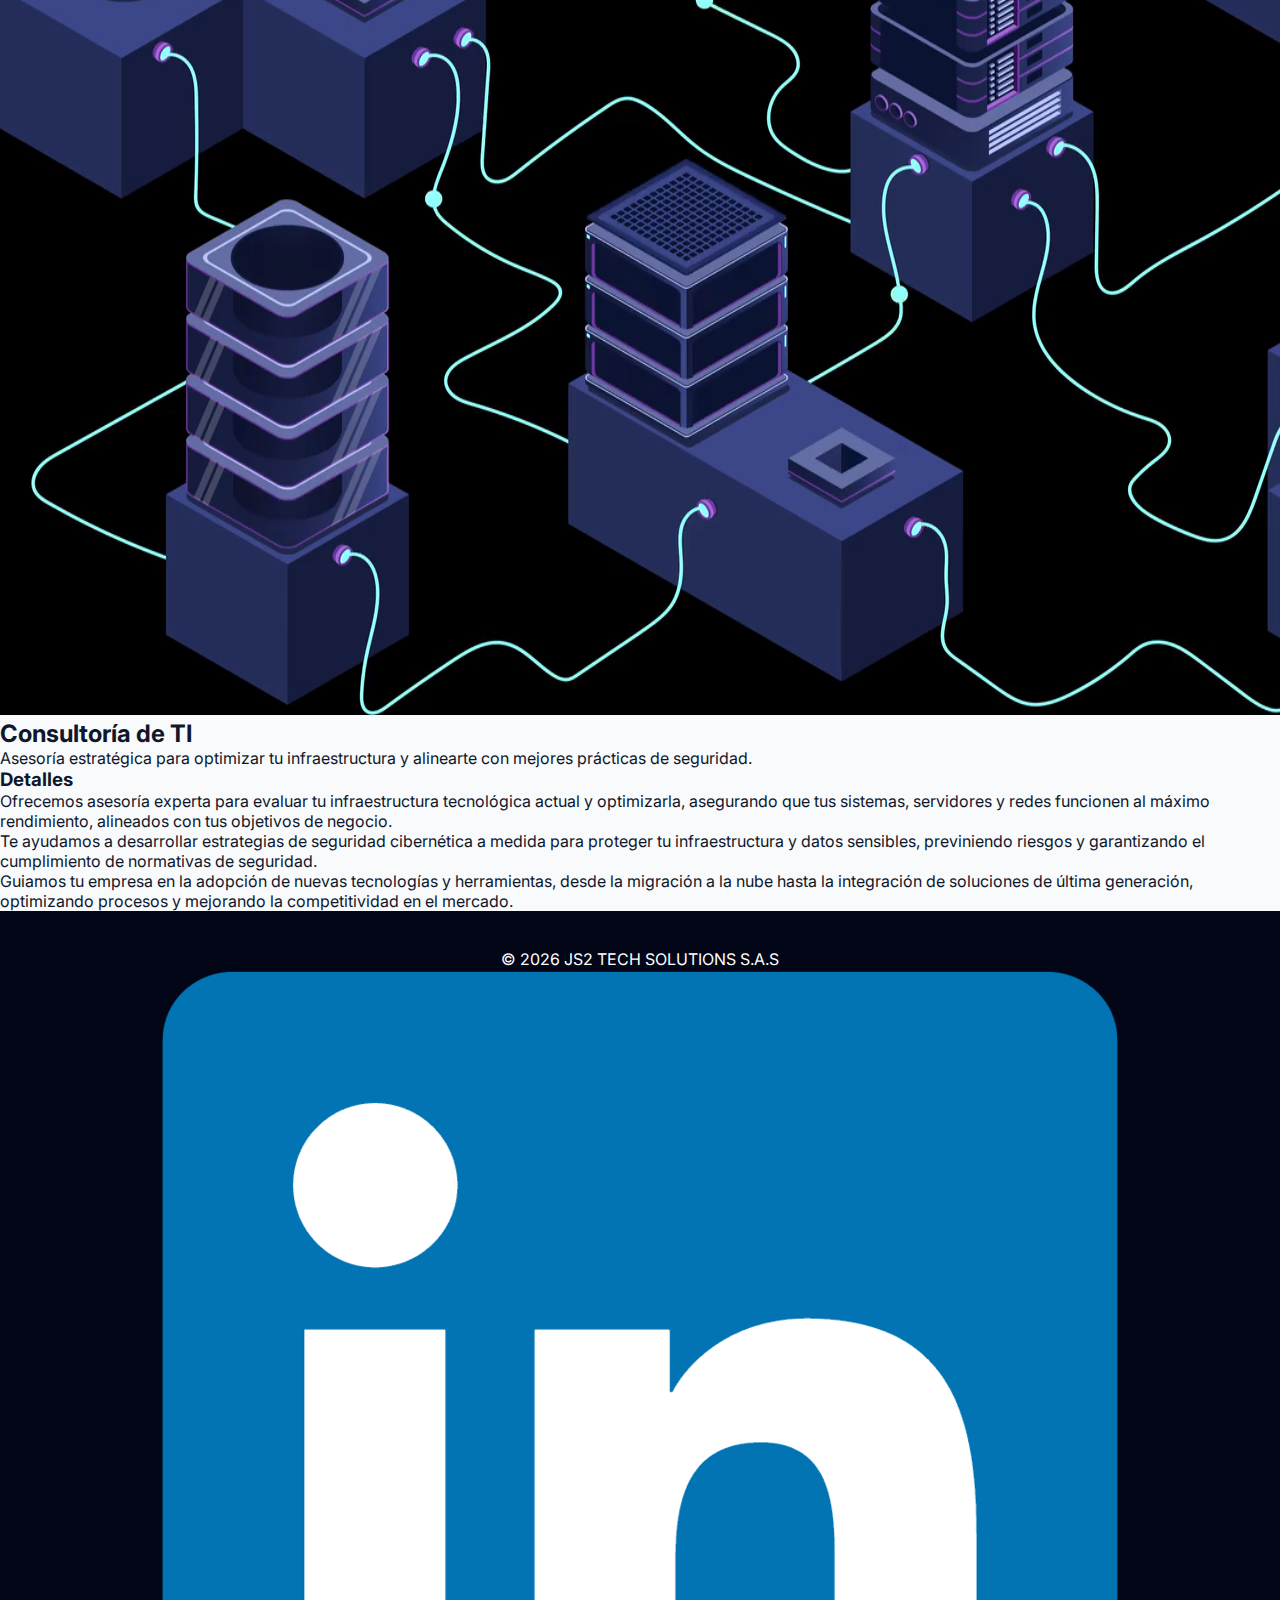
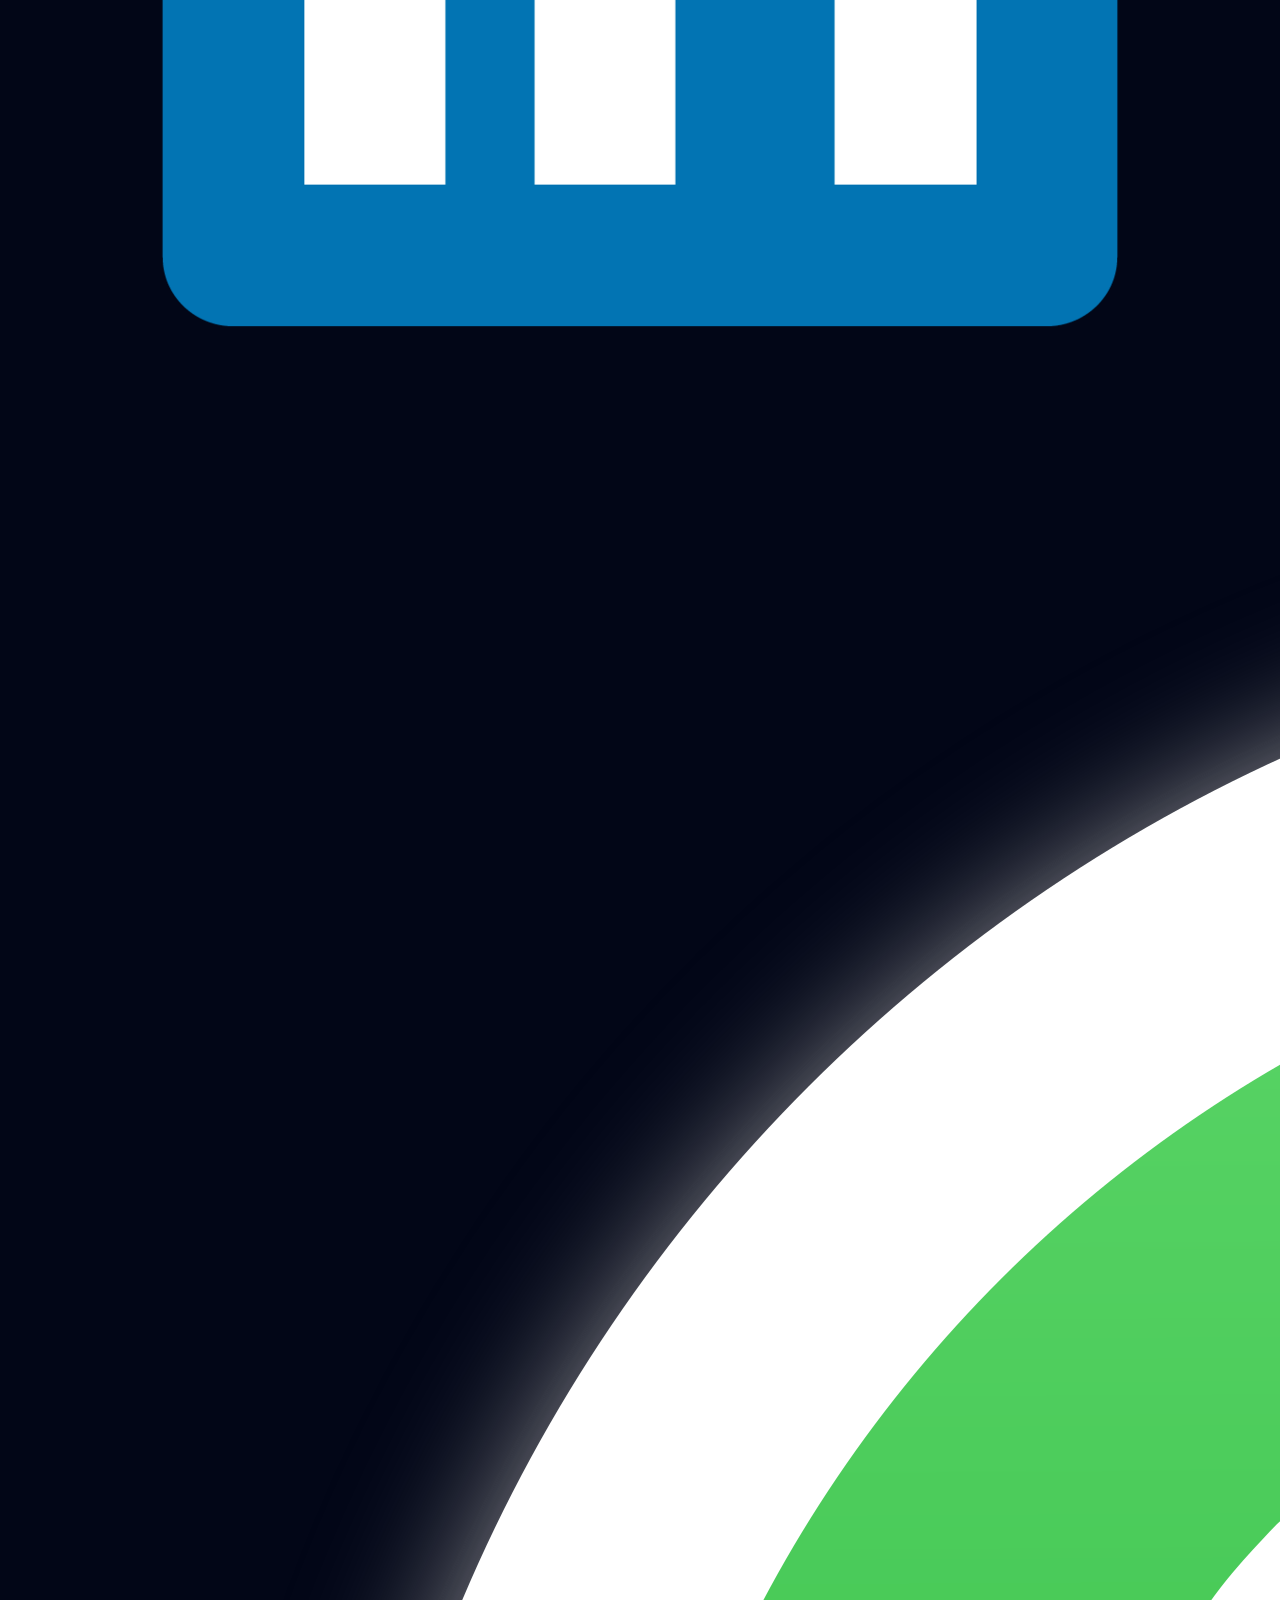
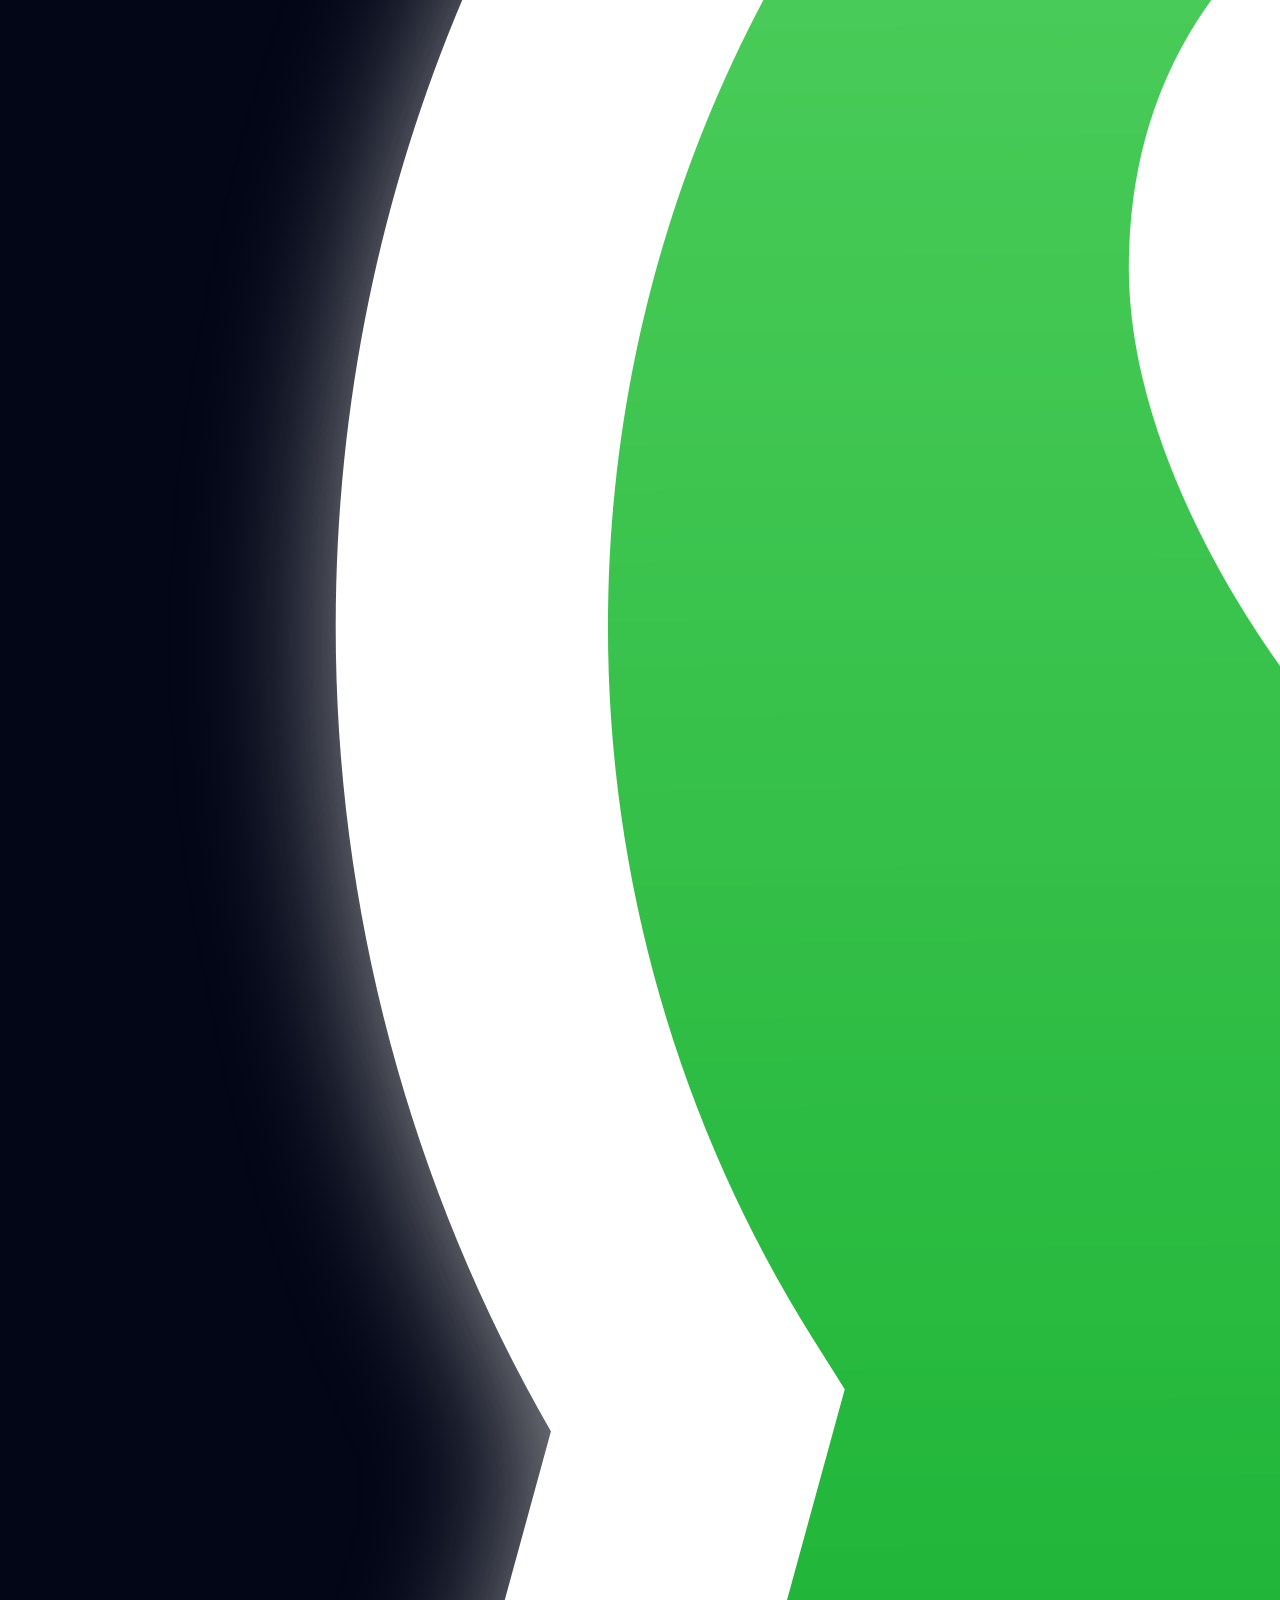
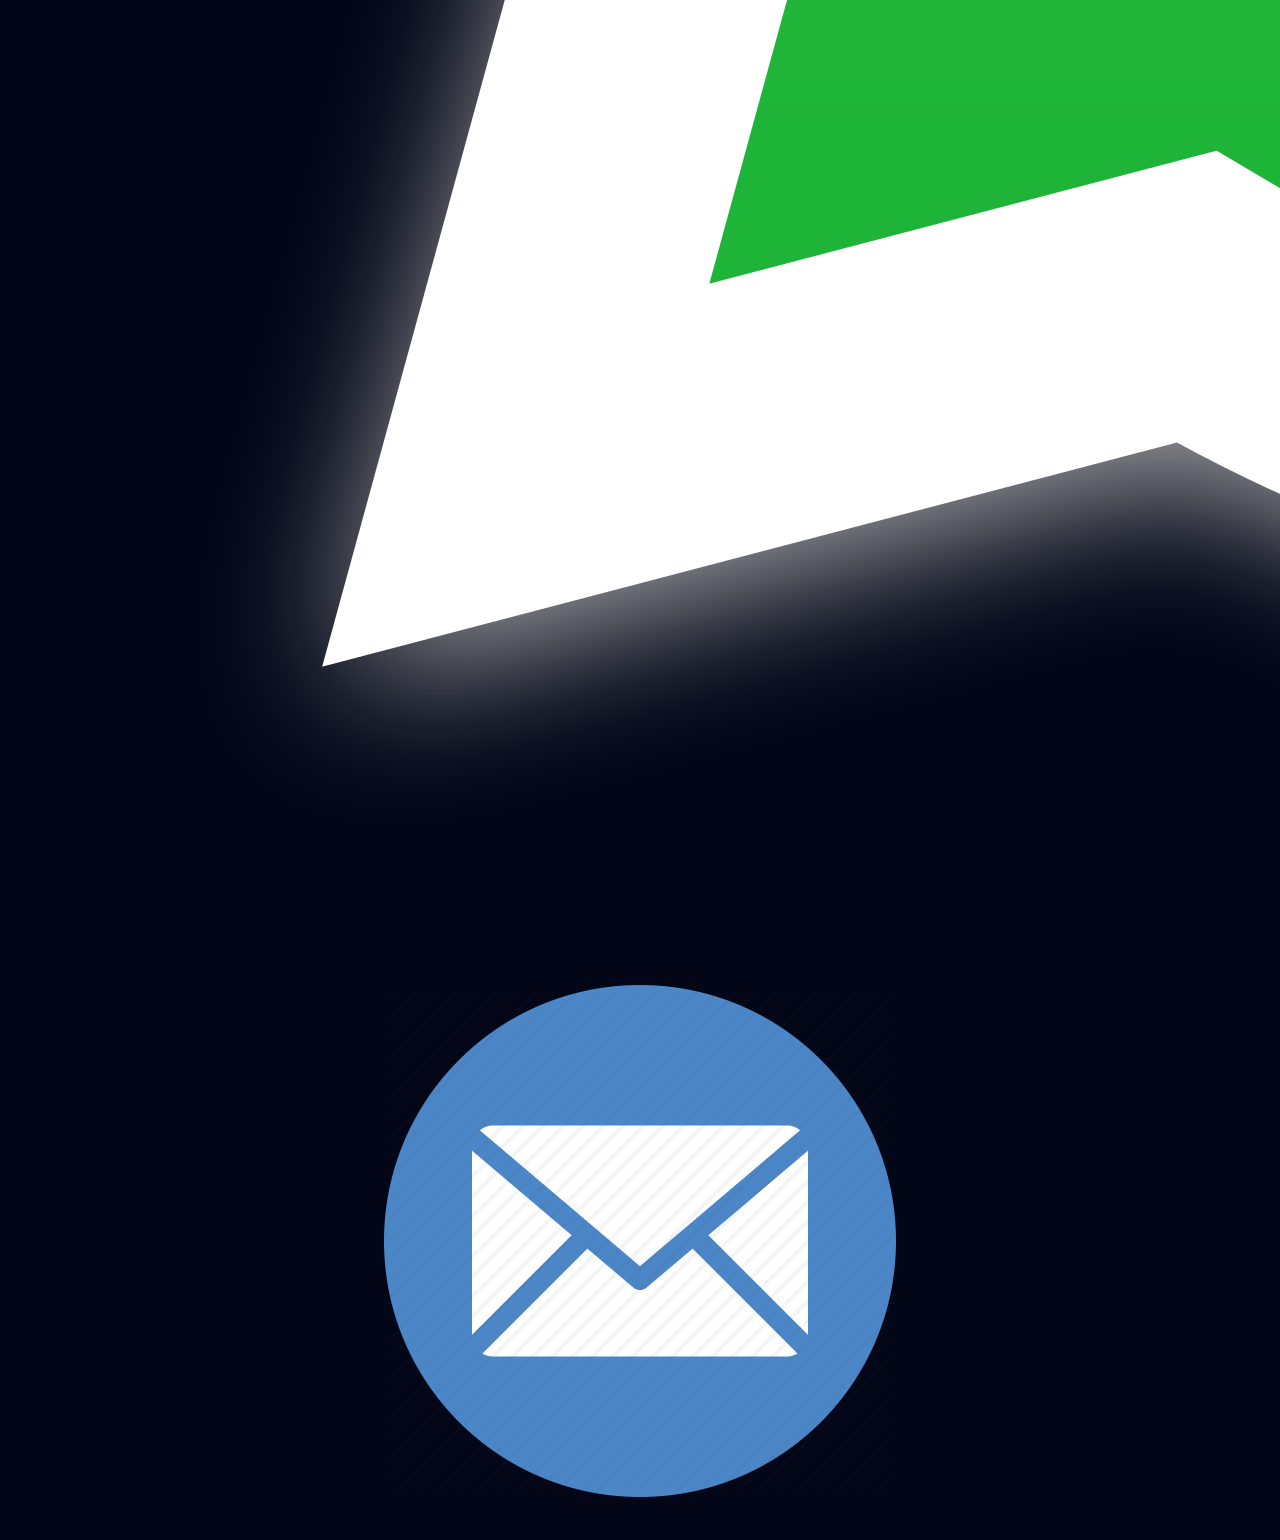
<file: services.html>
<!DOCTYPE html>
<html lang="es">

<head>
  <meta charset="UTF-8">
  <link rel="icon" type="image/png" href="assets/images/logo.png" />
  <title data-headName>Servicios |</title>
  <link rel="stylesheet" href="assets/css/styles.css">
  <script defer src="assets/js/config.js"></script>
  <script defer src="assets/js/main.js"></script>
  <script defer src="assets/js/footer-links.js"></script>
  <script defer src="assets/js/scroll.js"></script>
</head>

<body>

  <header class="header">
    <h1 data-headName></h1>
    <nav>
      <a href="index.html">Inicio</a>
      <div class="dropdown">
        <button class="dropbtn">
          <a href="services.html">Servicios</a><span class="arrow">&#9660;</span>
        </button>
        <div class="dropdown-content">
          <a href="services.html#implementation">Implementación</a>
          <a href="services.html#design">Diseño de redes</a>
          <a href="services.html#VPN">Soluciones VPN</a>
          <a href="services.html#hardening">Hardening</a>
          <a href="services.html#monitoreo">Monitoreo infraestructura</a>
          <a href="services.html#consultoria">Consultoría</a>
        </div>
      </div>
      <a href="about-us.html">Sobre Nosotros</a>
    </nav>
  </header>

  <section class="services">

    <!-- HERO 1 -->
    <article class="service-hero" id="implementation">
      <video autoplay muted loop playsinline class="bg-video">
        <source src="assets/video/networking.mp4" type="video/mp4">
      </video>

      <div class="overlay">
        <div class="service-content left">
          <div class="service-card">
            <h2>Implementación equipos de ciberseguridad</h2>
            <p>
              Configuración e implementación de soluciones Fortinet para
              proteger tu infraestructura de amenazas externas.
            </p>
          </div>

          <div class="service-examples">
            <h3>Detalles</h3>
            <ul>
              <li>Instalación, configuración y puesta en marcha de firewalls de nueva generación para proteger la red
                perimetral y segmentar el tráfico interno. El servicio incluye definición de políticas de seguridad,
                configuración de reglas de acceso, prevención de intrusiones (IPS), filtrado de aplicaciones y pruebas
                de funcionamiento para garantizar una protección efectiva contra amenazas externas e internas.</li>
              <li>Despliegue de soluciones de detección y respuesta ante amenazas en red y endpoints, permitiendo
                identificar comportamientos maliciosos en tiempo real. El servicio contempla la instalación de agentes o
                sensores, integración con la infraestructura existente, configuración de alertas, afinamiento de reglas
                y validación del correcto monitoreo de eventos de seguridad.</li>
              <li>Configuración de equipos y plataformas de seguridad para el control de acceso seguro a sistemas y
                redes, como soluciones de autenticación multifactor (MFA) y control de acceso a la red (NAC). Incluye
                integración con directorios corporativos, definición de perfiles de usuario, políticas de acceso y
                pruebas de acceso seguro para usuarios internos y remotos.</li>
            </ul>
          </div>
        </div>
      </div>
    </article>

    <!-- HERO 2 (INTERCALADO) -->
    <article class="service-hero" id="design">
      <video autoplay muted loop playsinline class="bg-video">
        <source src="assets/video/network-connection.mp4" type="video/mp4">
      </video>

      <div class="overlay">
        <div class="service-content right">
          <div class="service-card">
            <h2>Diseño Redes Seguras</h2>
            <p>
              Diseño y construcción de infraestructuras de
              red segmentadas y resilientes para tu empresa.
            </p>
          </div>

          <div class="service-examples">
            <h3>Detalles</h3>
            <ul>
              <li>Definición de una arquitectura de red segura basada en segmentación lógica y física (VLANs, zonas de
                seguridad y DMZ), minimizando la superficie de ataque. El diseño contempla flujos de comunicación
                controlados, principios de mínimo privilegio y alineación con buenas prácticas de ciberseguridad para
                proteger sistemas críticos y datos sensibles.</li>
              <li>Elaboración de un diseño de red bajo el modelo Zero Trust, donde ningún dispositivo o usuario es
                confiable por defecto. Incluye definición de controles de acceso, autenticación fuerte,
                microsegmentación, verificación continua de identidad y diseño de flujos seguros para usuarios internos,
                remotos y servicios en la nube.</li>
              <li>Diseño de infraestructura de red segura orientada a la continuidad del negocio, incorporando
                redundancia de enlaces, balanceo de carga, tolerancia a fallos y planes de recuperación. Se consideran
                controles de seguridad integrados, monitoreo centralizado y mitigación de ataques que puedan afectar la
                disponibilidad del servicio.</li>
            </ul>
          </div>
        </div>
      </div>
    </article>


    <!-- HERO 3  -->
    <article class="service-hero" id="VPN">
      <video autoplay muted loop playsinline class="bg-video">
        <source src="assets/video/network-connection.mp4" type="video/mp4">
      </video>

      <div class="overlay">
        <div class="service-content left">
          <div class="service-card">
            <h2>Soluciones VPN</h2>
            <p>
              Implementación de conexiones VPN seguras para acceso
              remoto y comunicación confidencial.
            </p>
          </div>

          <div class="service-examples">
            <h3>Detalles</h3>
            <ul>
              <li>Instalación y configuración de VPN.</li>
              <li>Protección de datos corporativos.</li>
              <li>Incluye monitoreo, mantenimiento y asistencia técnica de nuestros expertos, garantizando que tu red
                privada virtual funcione de manera continua y con el máximo rendimiento.</li>
              <li>Interconexión de redes privadas.</li>
              <li>Acceso remoto de usuarios a aplicaciones internas y privadas de forma segura.</li>
              <li>Soporte y gestión profesional.</li>
            </ul>
          </div>
        </div>
      </div>
    </article>



    <!-- HERO 4 (INTERCALADO) -->
    <article class="service-hero" id="hardening">
      <video autoplay muted loop playsinline class="bg-video">
        <source src="assets/video/network-connection.mp4" type="video/mp4">
      </video>

      <div class="overlay">
        <div class="service-content right">
          <div class="service-card">
            <h2>Hardening de Sistemas</h2>
            <p>
              Endurecimiento de configuraciones para minimizar vulnerabilidades y mejorar la postura de seguridad.
            </p>
          </div>

          <div class="service-examples">
            <h3>Detalles</h3>
            <ul>
              <li>Realizamos un proceso completo de hardening en servidores y dispositivos, eliminando vulnerabilidades
                y configurando ajustes de seguridad avanzados para proteger tus sistemas de accesos no autorizados.</li>
              <li>Implementamos políticas de seguridad personalizadas y optimizadas para mitigar riesgos, protegiendo tu
                infraestructura de posibles ataques cibernéticos, como malware o exploits de día cero.</li>
              <li>Nos aseguramos de que tu infraestructura cumpla con las normativas y estándares de seguridad más
                exigentes, como ISO 27001 o NIST, garantizando la integridad de tus datos y la seguridad operativa.</li>
            </ul>
          </div>
        </div>
      </div>
    </article>


    <!-- HERO 5  -->
    <article class="service-hero" id="monitoreo">
      <video autoplay muted loop playsinline class="bg-video">
        <source src="assets/video/network-connection.mp4" type="video/mp4">
      </video>

      <div class="overlay">
        <div class="service-content left">
          <div class="service-card">
            <h2>Monitoreo 7x24</h2>
            <p>
              Monitoreo continuo de tu infraestructura para detectar y responder a amenazas en tiempo real.
            </p>
          </div>

          <div class="service-examples">
            <h3>Detalles</h3>
            <ul>
              <li>Detectamos cualquier interrupción o caída de equipos en tiempo real, asegurando que tu red y
                servidores estén siempre operativos y funcionando de manera eficiente, 24/7.</li>
              <li>Nuestro equipo técnico está disponible todo el tiempo para identificar, diagnosticar y resolver
                cualquier incidente relacionado con fallos en hardware, servidores o dispositivos, minimizando el tiempo
                de inactividad.</li>
              <li>Monitoreamos el rendimiento y la disponibilidad de todos los componentes de tu infraestructura,
                anticipándonos a posibles fallos y realizando ajustes preventivos para evitar caídas o interrupciones no
                programadas.</li>
            </ul>
          </div>
        </div>
      </div>
    </article>



    <!-- HERO 6 (INTERCALADO) -->
    <article class="service-hero" id="consultoria">
      <video autoplay muted loop playsinline class="bg-video">
        <source src="assets/video/network-connection.mp4" type="video/mp4">
      </video>

      <div class="overlay">
        <div class="service-content right">
          <div class="service-card">
            <h2>Consultoría de TI</h2>
            <p>
              Asesoría estratégica para optimizar tu infraestructura y alinearte con mejores prácticas de seguridad.
            </p>
          </div>

          <div class="service-examples">
            <h3>Detalles</h3>
            <ul>
              <li>Ofrecemos asesoría experta para evaluar tu infraestructura tecnológica actual y optimizarla,
                asegurando que tus sistemas, servidores y redes funcionen al máximo rendimiento, alineados con tus
                objetivos de negocio.</li>
              <li>Te ayudamos a desarrollar estrategias de seguridad cibernética a medida para proteger tu
                infraestructura y datos sensibles, previniendo riesgos y garantizando el cumplimiento de normativas de
                seguridad.</li>
              <li>Guiamos tu empresa en la adopción de nuevas tecnologías y herramientas, desde la migración a la nube
                hasta la integración de soluciones de última generación, optimizando procesos y mejorando la
                competitividad en el mercado.</li>
            </ul>
          </div>
        </div>
      </div>
    </article>

  </section>

  <nav class="vertical-nav">
    <a href="#implementation" class="dot"></a>
    <a href="#design" class="dot"></a>
    <a href="#VPN" class="dot"></a>
    <a href="#hardening" class="dot"></a>
    <a href="#monitoreo" class="dot"></a>
    <a href="#consultoria" class="dot"></a>
  </nav>



  <footer>
    © <span data-year></span> <span data-company></span>

    <div class="footer-buttons">
      <a class="footer-btn linkedin" data-link="linkedinLink" target="_blank" aria-label="LinkedIn">
        <img src="assets/images/LinkedIn_logo.webp" alt="LinkedIn">
      </a>

      <a class="footer-btn whatsapp" data-link="whatsappLink" target="_blank" aria-label="WhatsApp">
        <img src="assets/images/WhatsApp-logo.png" alt="WhatsApp">
      </a>

      <a class="footer-btn email" data-link="emailLink" aria-label="Correo">
        <img src="assets/images/Email_icon.png" alt="Email">
      </a>
    </div>

    <!-- <div class="footer-buttons">
    <a href="https://www.linkedin.com/company/js2-tech-solutions" target="_blank" class="footer-btn linkedin" aria-label="LinkedIn">
      <img src="assets/images/LinkedIn_logo.webp" alt="LinkedIn">
    </a>

    <a href="https://wa.me/573002584013" target="_blank" class="footer-btn whatsapp" aria-label="WhatsApp">
      <img src="assets/images/WhatsApp-logo.png" alt="WhatsApp">
    </a>

    <a href="mailto:contacto@js2solutions.com.co" class="footer-btn email" aria-label="Correo">
      <img src="assets/images/Email_icon.png" alt="Email">
    </a>
  </div> -->
  </footer>

</body>

</html>
</file>
<file: assets/css/styles.css>
@import url('https://fonts.googleapis.com/css2?family=Inter:wght@400;600&display=swap');

/* ==============================
   VARIABLES
============================= */
:root {
    --blue-main: #1f4fd8;
    --blue-soft: #e8efff;
    --dark: #0f172a;
}

/* ==============================
   RESET
============================= */
* {
    margin: 0;
    padding: 0;
    box-sizing: border-box;
    font-family: 'Inter', sans-serif;
}

body {
    background: #f8fafc;
    color: var(--dark);
}

/* ==============================
   HEADER
============================= */
.header {
    position: fixed;
    width: 100%;
    top: 0;
    z-index: 100;
    background: rgba(255, 255, 255, 0.55);
    backdrop-filter: blur(10px);
    padding: clamp(0.5rem, 1.5vw, 1.2rem) clamp(1rem, 5vw, 3rem);
    display: flex;
    justify-content: space-between;
    align-items: center;

    /* --- altura mínima y flexible usando clamp --- */
    min-height: clamp(60px, 8vh, 100px);
}

.header h1[data-headName] {
    display: flex;
    align-items: center;
    gap: clamp(0.5rem, 2vw, 1rem);
    font-size: clamp(1.2rem, 2.5vw, 2rem);
    font-weight: 600;
    color: var(--dark);
}

.header h1[data-headName] img {
    height: clamp(40px, 8vw, 60px);
}

.header a {
    color: var(--dark);
    text-decoration: none;
    margin-left: clamp(0.5rem, 2vw, 1.5rem);
    font-weight: 500;
    font-size: clamp(0.9rem, 1.5vw, 1.1rem);
}

/* ==============================
   HERO
============================= */
.hero {
    position: relative;
    height: 100vh;
    overflow: hidden;
    background: url("../images/hero-mobile.jpg") center / cover no-repeat;
}

.hero-video {
    position: absolute;
    inset: 0;
    width: 100%;
    height: 100%;
    object-fit: cover;
}

.hero-overlay {
    position: absolute;
    inset: 0;
    background: linear-gradient(to bottom, rgba(15, 23, 42, 0.35), rgba(15, 23, 42, 0.75));
    z-index: 1;
}

.hero-content {
    position: relative;
    z-index: 2;
    height: 100%;
    display: flex;
    flex-direction: column;
    justify-content: center;
    padding: 0 clamp(2rem, 8vw, 6rem);
    max-width: clamp(600px, 80%, 720px);
    color: white;
}

.hero-content h2 {
    font-size: clamp(1.8rem, 5vw, 3rem);
    line-height: 1.2;
}

.hero-content p {
    margin-top: clamp(1rem, 2vw, 2rem);
    font-size: clamp(1rem, 2.5vw, 1.2rem);
    opacity: 0.95;
}

.hero-content button {
    margin-top: clamp(1.5rem, 3vw, 2.5rem);
    width: fit-content;
    padding: clamp(0.6rem, 2vw, 1rem) clamp(1.5rem, 4vw, 3rem);
    background: var(--blue-main);
    color: white;
    border: none;
    border-radius: clamp(0.5rem, 1vw, 0.8rem);
    cursor: pointer;
    transition: background 0.3s;
}

.hero-content button:hover {
    background: #153bb5;
}

/* ==============================
   CARDS
============================= */
.cards {
    padding: clamp(4rem, 10vw, 6rem) clamp(2rem, 8vw, 5rem);
    display: grid;
    grid-template-columns: repeat(auto-fit, minmax(clamp(220px, 25%, 260px), 1fr));
    gap: clamp(1rem, 2vw, 2rem);
    background: white;
}

.card {
    padding: clamp(2rem, 4vw, 3rem);
    border-radius: clamp(0.8rem, 1vw, 1rem);
    background: var(--blue-soft);
    transition: transform 0.4s, box-shadow 0.4s;
}

.card:hover {
    transform: translateY(-clamp(0.5rem, 1vw, 1rem));
    box-shadow: 0 1.25rem 2.5rem rgba(0, 0, 0, 0.1);
}

/* ==============================
   FOOTER
============================= */
footer {
    padding: clamp(1.5rem, 3vw, 3rem);
    text-align: center;
    background: #020617;
    color: white;
}

/* ==============================
   DROPDOWN HEADER
============================= */
.dropdown {
    position: relative;
    display: inline-block;
}

.dropbtn {
    background: none;
    border: none;
    cursor: pointer;
    font-weight: 500;
    color: var(--dark);
    margin-left: clamp(0.5rem, 2vw, 1rem);
    font-size: clamp(0.9rem, 1.8vw, 1rem);
    display: flex;
    align-items: center;
    gap: clamp(0.1rem, 1vw, 0.3rem);
    transition: color 0.3s;
}

.dropbtn .arrow {
    display: inline-block;
    transition: transform 0.3s ease;
    transform-origin: center center;
}

.dropdown.open .arrow {
    transform: rotate(180deg);
}

.dropdown-content {
    display: none;
    position: absolute;
    background-color: white;
    min-width: clamp(180px, 25vw, 200px);
    box-shadow: 0 0.5rem 1rem rgba(0, 0, 0, 0.3);
    border-radius: 0.4rem;
    z-index: 200;
    top: 100%;
    width: 100%;
    left: 0;
}

.dropdown-content a {
    color: var(--dark);
    padding: clamp(0.6rem, 1.5vw, 0.8rem) clamp(0.8rem, 2vw, 1rem);
    text-decoration: none;
    display: block;
    font-weight: 500;
}

.dropdown-content a:hover {
    background-color: var(--blue-soft);
}

.dropdown-content.show {
    display: block;
}

/* ==============================
   BOTON WHATSAPP
============================= */

#btn-whatsapp {
    margin-top: 20px;
    width: fit-content;
    padding: 14px 36px;
    background: #25D366;
    /* verde WhatsApp */
    color: white;
    border: none;
    border-radius: 8px;
    cursor: pointer;
    font-weight: 500;
}

#btn-whatsapp:hover {
    background: #1ebe57;
    /* verde más oscuro al pasar el mouse */
}

/* ==============================
   ABOUT US HERO
============================= */
.about-hero {
    display: flex;
    justify-content: center;
    align-items: center;
    flex-direction: column;
    min-height: 100vh;
    background: #f8fafc;
    text-align: center;
    padding: clamp(2rem, 5vw, 4rem) clamp(1rem, 5vw, 2rem);
}

.about-content {
    max-width: 1000px;
    width: 100%;
    color: var(--dark);
}

.about-content h1 {
    font-size: clamp(2rem, 5vw, 3rem);
    margin-bottom: clamp(1rem, 2vw, 2rem);
}

.about-content p {
    font-size: clamp(1rem, 2.5vw, 1.2rem);
    line-height: 1.6;
    opacity: 0.9;
    margin-bottom: clamp(2rem, 4vw, 3rem);
}

/* Tarjetas dentro del hero */
.about-cards {
    display: grid;
    grid-template-columns: repeat(auto-fit, minmax(clamp(220px, 25%, 260px), 1fr));
    gap: clamp(1rem, 2vw, 2rem);
}

.about-cards .card {
    padding: clamp(1.5rem, 3vw, 2rem);
    border-radius: clamp(0.8rem, 1vw, 1rem);
    background: var(--blue-soft);
    text-align: center;
    font-weight: 500;
}

.about-cards .card:hover {
    transform: translateY(-clamp(0.5rem, 1vw, 1rem));
    box-shadow: 0 1.25rem 2.5rem rgba(0, 0, 0, 0.1);
}

/* Boton VER MAS */
.btn-ver-mas {
    background-color: #cbdcff;
    color: var(--dark);
    border: none;
    border-radius: 0.4rem;
    padding: clamp(0.5rem, 1.5vw, 0.8rem) clamp(1rem, 3vw, 1.5rem);
    cursor: pointer;
    font-weight: 100;
    transition: background 0.3s, transform 0.2s;
}

.btn-ver-mas:hover {
    background-color: #a8c1ff;
    transform: translateY(-0.2rem);
}

/* ==============================
   CERTIFICADOS
============================= */
.cert-section {
    display: none;
    padding: clamp(2rem, 5vw, 4rem);
    gap: clamp(2rem, 4vw, 3rem);
    flex-wrap: wrap;
}

.cert-section.active {
    display: flex;
}

.cert-left {
    display: flex;
    flex-direction: column;
    gap: clamp(0.5rem, 2vw, 1rem);
    flex: 1;
    max-width: clamp(150px, 20%, 200px);
}

.cert-left img {
    width: 100%;
    border-radius: 0.5rem;
    cursor: pointer;
    border: 2px solid transparent;
    transition: transform 0.3s, border 0.3s;
}

.cert-left img.active {
    filter: brightness(0.9);
    box-shadow: inset 0 0 0 1000px rgba(0, 0, 0, 0.25);
    transform: scale(1.2);
}

.cert-right {
    flex: 3;
    padding: clamp(0.5rem, 2vw, 1rem);
}

.cert-info {
    display: none;
}

.cert-info.active {
    display: block;
}

/* ==============================
   GALERÍA CERTIFICADOS
============================= */
.info-gallery {
    display: flex;
    flex-direction: column;
    gap: clamp(1rem, 2vw, 2rem);
}

.gallery-row {
    display: grid;
    grid-template-columns: repeat(auto-fit, minmax(clamp(60px, 8vw, 110px), 1fr));
    gap: clamp(0.5rem, 1vw, 1rem);
}

.gallery-row img {
    width: clamp(60px, 12vw, 150px);
    aspect-ratio: 1 / 1;
    object-fit: cover;
    border-radius: 0.5rem;
    cursor: pointer;
    transition: transform 0.25s ease, box-shadow 0.25s ease;
}

.gallery-row img:hover {
    transform: scale(1.08);
    box-shadow: 0 0.5rem 1.25rem rgba(0, 0, 0, 0.15);
}

/* ==============================
   MOBILE OPTIMIZATION FOR HEADER (VERTICAL PHONES)
============================= */
/* ==============================
   MOBILE OPTIMIZATION FOR HEADER (VERTICAL PHONES)
============================= */
@media (max-width: 1024px) {
    .header {
        min-height: clamp(100px, 12vh, 200px);
        padding: clamp(0.3rem, 5vw, 1.5rem) clamp(1rem, 5vw, 2rem);
        justify-content: space-between;
    }

    .header h1[data-headName] {
        font-size: clamp(1.4rem, 6vw, 1.8rem);
    }

    .header h1[data-headName] img {
        height: clamp(50px, 8vw, 250px);
    }

    .header a {
        font-size: clamp(1.2rem, 4vw, 2rem);
        margin-left: 0.5rem;
    }
    .dropdown-content {
        min-width: clamp(80px, 40vw, 200px);
    }
    .dropdown-content a {
    padding: clamp(0.6rem, 1.5vw, 0.8rem) clamp(0.8rem, 2vw, 1rem);
    font-size: clamp(1.4rem, 2vw, 2rem);
}
}
</file>
